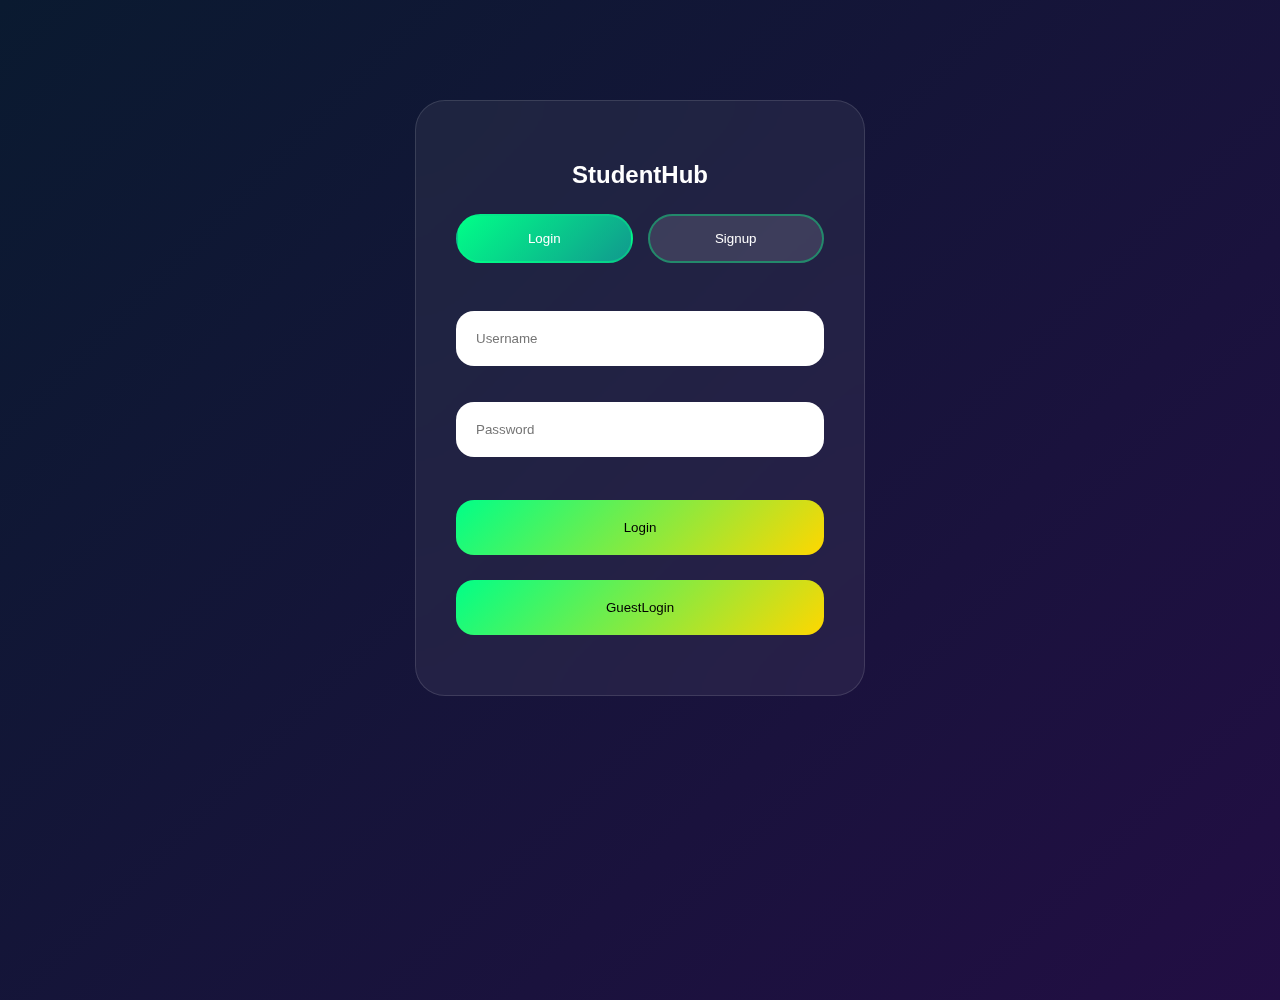
<file: frontend/index.html>
<!DOCTYPE html>
<html lang="en">
<head>
    <meta charset="UTF-8">
    <meta name="viewport" content="width=device-width, initial-scale=1.0">
    <title>FindPDF Portal - Emerald Luxe</title>
    <style>
        * {
            margin: 0;
            padding: 0;
            box-sizing: border-box;
            font-family: 'Arial', sans-serif;
        }
        body {
            min-height: 100vh;
            background: linear-gradient(-45deg, #0a0a15, #1a0a2e, #2a0a4a, #0a1a30);
            background-size: 400% 400%;
            animation: gradientShift 18s ease infinite;
            overflow: hidden;
            position: relative;
        }
        @keyframes gradientShift {
            0%, 100% { background-position: 0% 50%; }
            50% { background-position: 100% 50%; }
        }
        .login-form {
            position: relative;
            z-index: 10;
            width: 450px;
            padding: 60px 40px;
            margin: 100px auto;
            background: rgba(255,255,255,0.06);
            backdrop-filter: blur(30px);
            border-radius: 30px;
            border: 1px solid rgba(255,255,255,0.12);
            text-align: center;
        }
        .tabs {
            display: flex;
            gap: 15px;
            margin-bottom: 30px;
            justify-content: center;
        }
        .tab-btn {
            padding: 15px 30px;
            background: rgba(255,255,255,0.12);
            border: 2px solid rgba(0,255,136,0.4);
            border-radius: 50px;
            color: #fff;
            cursor: pointer;
        }
        .tab-btn.active {
            background: linear-gradient(135deg, #00ff88, #11998e);
        }
        .form-section { display: none; }
        .form-section.active { display: block; }
        .input-field {
            width: 100%;
            padding: 20px;
            margin: 18px 0;
            border-radius: 18px;
            border: none;
        }
        button {
            width: 100%;
            padding: 20px;
            margin-top: 25px;
            border-radius: 18px;
            border: none;
            cursor: pointer;
            background: linear-gradient(135deg, #00ff88, #ffd700);
        }
        .success { color: #00ff88; }
        .error { color: red; }
    </style>
</head>
<body>

<div class="login-form" id="loginFormCard">
    <h2 style="color:white">StudentHub</h2>
    
    <div class="tabs">
        <button class="tab-btn active" onclick="showLogin()">Login</button>
        <button class="tab-btn" onclick="showSignup()">Signup</button>
    </div>

    <div id="login-form" class="form-section active">
        <form id="loginForm">
            <input type="text" class="input-field" id="login-user" placeholder="Username" required>
            <input type="password" class="input-field" id="login-pass" placeholder="Password" required>
            <button type="submit">Login</button>
             <button onclick="Guest()" >GuestLogin</button>
        </form>
        <div id="login-msg"></div>
    </div>

    <div id="signup-form" class="form-section">
        <form id="signupForm">
            <input type="text" class="input-field" id="signup-user" placeholder="Username" required>
            <input type="password" class="input-field" id="signup-pass" placeholder="Password" required>
            <input type="email" class="input-field" id="signup-email" placeholder="Email" required>
            <button type="submit">Create Account</button>
        </form>
        <div id="signup-msg"></div>
    </div>
</div>

<script>
// const API = "http://127.0.0.1:8000/api/";
const API = "https://findpdf-6-07u2.onrender.com/api/";


// ---------------- REAL SIGNUP ----------------
document.getElementById('signupForm').onsubmit = async function(e) {
    e.preventDefault();
    let user = document.getElementById('signup-user').value;
    let pass = document.getElementById('signup-pass').value;
    let email = document.getElementById('signup-email').value;

    const res = await fetch(API + "signup/", {
        method: "POST",
        headers: {"Content-Type": "application/json"},
        body: JSON.stringify({
            username: user,
            password: pass,
            email: email
        })
    });

    const data = await res.json();

    if (res.ok) {
        document.getElementById('signup-msg').innerHTML =
            '<div class="success">Account created successfully! Now login.</div>';
        setTimeout(showLogin, 1500);
    } else {
        document.getElementById('signup-msg').innerHTML =
            `<div class="error">${data.error}</div>`;
    }
};

// ---------------- REAL LOGIN ----------------
document.getElementById('loginForm').onsubmit = async function(e) {
    e.preventDefault();

    let user = document.getElementById('login-user').value;
    let pass = document.getElementById('login-pass').value;

    const res = await fetch(API + "login/", {
        method: "POST",
        headers: { "Content-Type": "application/json" },
        body: JSON.stringify({
            username: user,
            password: pass
        })
    });

    const data = await res.json();

    if (!res.ok) {
        alert(data.error || "Login failed");
        return;
    }

    // Save JWT
    localStorage.setItem("access", data.access);
    localStorage.setItem("refresh", data.refresh);
    localStorage.setItem("username", data.username);

    // 🔑 ADMIN REDIRECT
    if (data.is_admin) {
        // Open Django admin (backend)
        window.location.href = "admin.html";
    } else {
        // Normal user
        window.location.href = "main.html";
    }
};


/* ========= THIS WAS THE MISSING PART ========= */
function showSignup() {
    document.getElementById("login-form").classList.remove("active");
    document.getElementById("signup-form").classList.add("active");

    document.querySelectorAll(".tab-btn")[0].classList.remove("active");
    document.querySelectorAll(".tab-btn")[1].classList.add("active");
}

function showLogin() {
    document.getElementById("signup-form").classList.remove("active");
    document.getElementById("login-form").classList.add("active");

    document.querySelectorAll(".tab-btn")[1].classList.remove("active");
    document.querySelectorAll(".tab-btn")[0].classList.add("active");
}
function Guest() {
 
    window.location.href = "main.html";
}
</script>

</body>
</html>
</file>
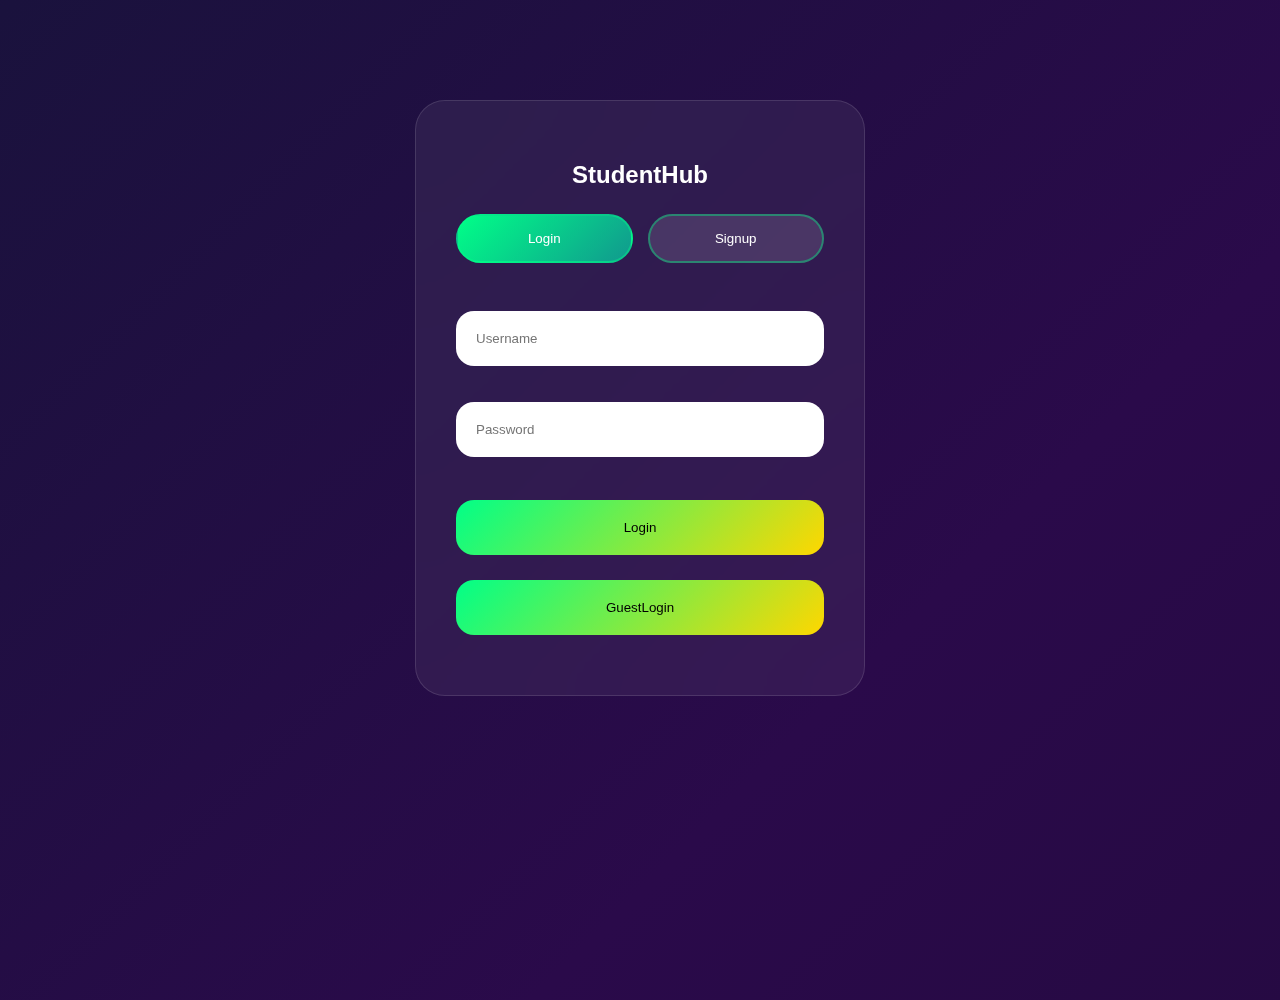
<file: frontend/admin.html>
<!DOCTYPE html>
<html>
<head>
  <meta name="viewport" content="width=device-width, initial-scale=1.0">

  <title>StudentHub Admin</title>
  <style>
    * { box-sizing: border-box }
    body {
      margin: 0;
      font-family: "Segoe UI", sans-serif;
      background: linear-gradient(135deg,#020617,#020617);
      color: white;
    }

    header {
      padding: 20px 40px;
      font-size: 28px;
      font-weight: bold;
      background: #020617;
      border-bottom: 1px solid #1e293b;
      color: #38bdf8;
    }

    .container {
      padding: 40px;
      display: grid;
      grid-template-columns: repeat(3, 1fr);
      gap: 25px;
    }

    .section {
      background: #0f172a;
      border-radius: 16px;
      padding: 20px;
      box-shadow: 0 0 30px rgba(0,0,0,0.5);
    }
    .section h2 {
      margin-top: 0;
      color: #22d3ee;
      margin-bottom: 15px;
    }

    .item {
      background: #020617;
      padding: 15px;
      border-radius: 10px;
      margin-bottom: 10px;
      display: flex;
      justify-content: space-between;
      align-items: center;
      transition: 0.3s;
    }

    .item:hover {
      transform: scale(1.02);
      background: #020617;
    }

    button {
      background: linear-gradient(135deg,#22c55e,#16a34a);
      border: none;
      padding: 6px 14px;
      border-radius: 6px;
      color: black;
      font-weight: bold;
      cursor: pointer;
    }

    button:hover {
      opacity: 0.8;
    }

    .empty {
      opacity: 0.5;
      font-size: 14px;
    }

  #logoutBtn {
  background: linear-gradient(135deg,#22c55e,#16a34a);
  color: #000;
  border: none;
  padding: 10px 26px;
  border-radius: 999px;
  font-weight: 600;
  cursor: pointer;
  box-shadow: 0 0 20px rgba(34,197,94,.6);
  transition: 0.3s;
}

#logoutBtn:hover {
  transform: translateY(-2px) scale(1.05);
  box-shadow: 0 0 40px rgba(34,197,94,.9);
}




    /* ================= ADMIN UPLOAD GLASS STYLE ================= */

#adminPdfForm,
#adminRoadmapForm,
#adminInterviewForm {
  max-width: 600px;
  margin: 28px auto;
  background: rgba(0,0,0,0.7);
  padding: 28px 32px 34px;
  border-radius: 22px;
  box-shadow:
      0 30px 60px rgba(0,0,0,0.95),
      inset 0 0 0 1px rgba(255,255,255,.05);
  animation: fadeUp 0.9s ease;
}

/* Section headings */
h4 {
  text-align: center;
  margin-top: 40px;
  font-size: 1.4rem;
  color: #22d3ee;
}

/* Inputs */
#adminPdfForm input,
#adminPdfForm textarea,
#adminRoadmapForm input,
#adminRoadmapForm textarea,
#adminInterviewForm input {
  width: 100%;
  padding: 14px 16px;
  margin: 14px 0;
  border-radius: 12px;
  border: none;
  background: #1b1b1b;
  color: #fff;
  font-size: 0.95rem;
  box-shadow: inset 0 0 0 1px rgba(255,255,255,.05);
}

/* File inputs */
#adminPdfForm input[type="file"],
#adminRoadmapForm input[type="file"],
#adminInterviewForm input[type="file"] {
  padding: 10px;
  background: #141414;
}

/* File button */
input[type="file"]::file-selector-button {
  background: linear-gradient(135deg, #f8fafc, #e5e7eb);
  color: #111827;
  border: none;
  padding: 8px 18px;
  border-radius: 10px;
  font-weight: 600;
  cursor: pointer;
  margin-right: 14px;
  box-shadow:
      inset 0 1px 0 rgba(255,255,255,0.4),
      0 4px 10px rgba(0,0,0,0.4);
  transition: 0.25s;
}

input[type="file"]::file-selector-button:hover {
  background: linear-gradient(135deg, #ffffff, #e5e7eb);
  transform: translateY(-1px);
}

/* Upload buttons */
#adminPdfForm button,
#adminRoadmapForm button,
#adminInterviewForm button {
  width: 100%;
  margin-top: 18px;
  padding: 14px;
  border-radius: 14px;
  border: none;
  font-size: 1rem;
  font-weight: 600;
  color: #000;
  background: linear-gradient(135deg,#22c55e,#16a34a);
  cursor: pointer;
  box-shadow: 0 0 25px rgba(34,197,94,.45);
  transition: 0.3s;
}

#adminPdfForm button:hover,
#adminRoadmapForm button:hover,
#adminInterviewForm button:hover {
  transform: translateY(-3px) scale(1.02);
  box-shadow: 
      0 0 40px rgba(34,197,94,.7),
      0 0 70px rgba(34,197,94,.4);
}

/* Animation (same as main) */
@keyframes fadeUp {
  from { opacity:0; transform:translateY(40px) }
  to   { opacity:1; transform:translateY(0) }
}
/* ================= RESPONSIVE FINAL ================= */

/* Tablet */
@media screen and (max-width: 1024px) {
  .container {
    grid-template-columns: repeat(2, 1fr);
  }

  /* Buttons in ONE LINE on tablet */
  .item {
    flex-direction: row;
    align-items: center;
  }

  .item div {
    display: flex;
    gap: 8px;
  }

  .item button {
    padding: 6px 14px;
    width: auto;
  }
}

/* Mobile */
@media screen and (max-width: 600px) {
  .container {
    grid-template-columns: 1fr !important;
  }

  header {
    flex-direction: column;
    gap: 12px;
  }

  /* Buttons STACKED on mobile */
  .item {
    flex-direction: column;
    align-items: stretch;
  }

  .item div {
    flex-direction: column;
    gap: 8px;
  }

  .item button {
    width: 100%;
  }

  #logoutBtn {
    width: auto;
    min-width: 160px;
    align-self: center;
  }
}


  </style>
</head>
<body>

<header style="display:flex;justify-content:space-between;align-items:center;">
  <span>Admin Dashboard</span>
  <button id="logoutBtn" onclick="logout()" >
    Logout
  </button>
</header>


<div class="container">
  <div class="section">
    <h2>📄 Pending PDFs</h2>
    <div id="pdfs"></div>
  </div>

  <div class="section">
    <h2>🗺️ Pending Roadmaps</h2>
    <div id="roadmaps"></div>
  </div>

  <div class="section">
    <h2>🎯 Pending Interviews</h2>
    <div id="interviews"></div>
  </div>
</div>
<div class="section">
  <h2>➕ Admin Upload</h2>

  <h4>Upload PDF</h4>
  <form id="adminPdfForm">
    <input type="text" name="title" placeholder="Title" required>
    <input type="file" name="file" accept="application/pdf">
    <input type="file" name="image" accept="image/*">
    <button type="submit">Upload PDF</button>
  </form>

  <h4>Upload Roadmap</h4>
  <form id="adminRoadmapForm">
    <input type="text" name="title" placeholder="Title" required>
    <textarea name="description" placeholder="Description"></textarea>
    <input type="file" name="image" accept="image/*">
    <button type="submit">Upload Roadmap</button>
  </form>

  <h4>Upload Interview</h4>
  <form id="adminInterviewForm">
    <input type="text" name="company" placeholder="Company" required>
    <input type="text" name="role" placeholder="Role" required>
    <input type="file" name="file" accept="application/pdf">
    <button type="submit">Upload Interview</button>
  </form>
</div>


<script>
// const API = "http://127.0.0.1:8000/api/";
const API = "https://findpdf-6-07u2.onrender.com/api/";



function logout() {
  localStorage.clear();   // remove JWT tokens
  window.location.href = "index.html";
}

// ================= AUTH CHECK =================
function checkAdminAuth() {
  const token = localStorage.getItem("access");
  if (!token) {
    alert("Please login as admin");
    window.location.href = "index.html";
  }
}

// ================= SECURE FETCH =================
async function secureFetch(url, options = {}) {
  const token = localStorage.getItem("access");

  if (!token) {
    window.location.href = "index.html";
    return;
  }

  const headers = {
    ...(options.headers || {}),
    "Authorization": "Bearer " + token
  };

  const res = await fetch(url, { ...options, headers });

  if (res.status === 401 || res.status === 403) {
    alert("Not authorized as admin");
    localStorage.clear();
    window.location.href = "login.html";
    return;
  }

  return res;
}

// ================= LOAD DATA =================
async function loadAdminData() {
  const pdfs = await secureFetch(API + "admin/pdfs/");
  const roadmaps = await secureFetch(API + "admin/roadmaps/");
  const interviews = await secureFetch(API + "admin/interviews/");

  if (!pdfs || !roadmaps || !interviews) return;

  render("pdfs", await pdfs.json(), "pdf");
  render("roadmaps", await roadmaps.json(), "roadmap");
  render("interviews", await interviews.json(), "interview");
}

// ================= RENDER =================
function render(div, list, type) {
  const el = document.getElementById(div);

  if (!list || list.length === 0) {
    el.innerHTML = `<div class="empty">No pending items</div>`;
    return;
  }

  el.innerHTML = list.map(i => `
    <div class="item">
      <span>${i.title || i.company}</span>
      <div>
        <button onclick="openItem('${type}', ${i.id})">Open</button>
        <button onclick="approve('${type}', ${i.id})">Approve</button>
        <button onclick="rejectItem('${type}', ${i.id})" style="background:red">Reject</button>
      </div>
    </div>
  `).join("");
}


// ================= APPROVE =================
async function approve(type, id) {
  const res = await secureFetch(API + `admin/${type}s/${id}/approve/`, {
    method: "POST"
  });

  if (res) {
    loadAdminData();
  }
}


function openItem(type, id) {
  let urlKey = type === "pdf" ? "file_url" :
               type === "roadmap" ? "image_url" :
               "pdf_url";

  secureFetch(API + `admin/${type}s/`)
    .then(res => res.json())
    .then(list => {
      const item = list.find(i => i.id === id);
      window.open(item[urlKey], "_blank");
    });
}

async function rejectItem(type, id) {
  if (!confirm("Reject this item?")) return;

  await secureFetch(API + `admin/${type}s/${id}/reject/`, {
    method: "POST"
  });

  loadAdminData();
}



// ================= INIT =================
window.addEventListener("load", () => {
  checkAdminAuth();
  loadAdminData();
});


// ---------- ADMIN UPLOADS ----------

document.getElementById("adminPdfForm").onsubmit = async e => {
  e.preventDefault();
  const formData = new FormData(e.target);

  await secureFetch(API + "pdfs/", {
    method: "POST",
    body: formData
  });

  alert("PDF uploaded & published");
  e.target.reset();
};

document.getElementById("adminRoadmapForm").onsubmit = async e => {
  e.preventDefault();
  const formData = new FormData(e.target);

  await secureFetch(API + "roadmaps/", {
    method: "POST",
    body: formData
  });

  alert("Roadmap uploaded & published");
  e.target.reset();
};

document.getElementById("adminInterviewForm").onsubmit = async e => {
  e.preventDefault();
  const formData = new FormData(e.target);

  await secureFetch(API + "interviews/", {
    method: "POST",
    body: formData
  });

  alert("Interview uploaded & published");
  e.target.reset();
};

</script>

</body>
</html>
</file>
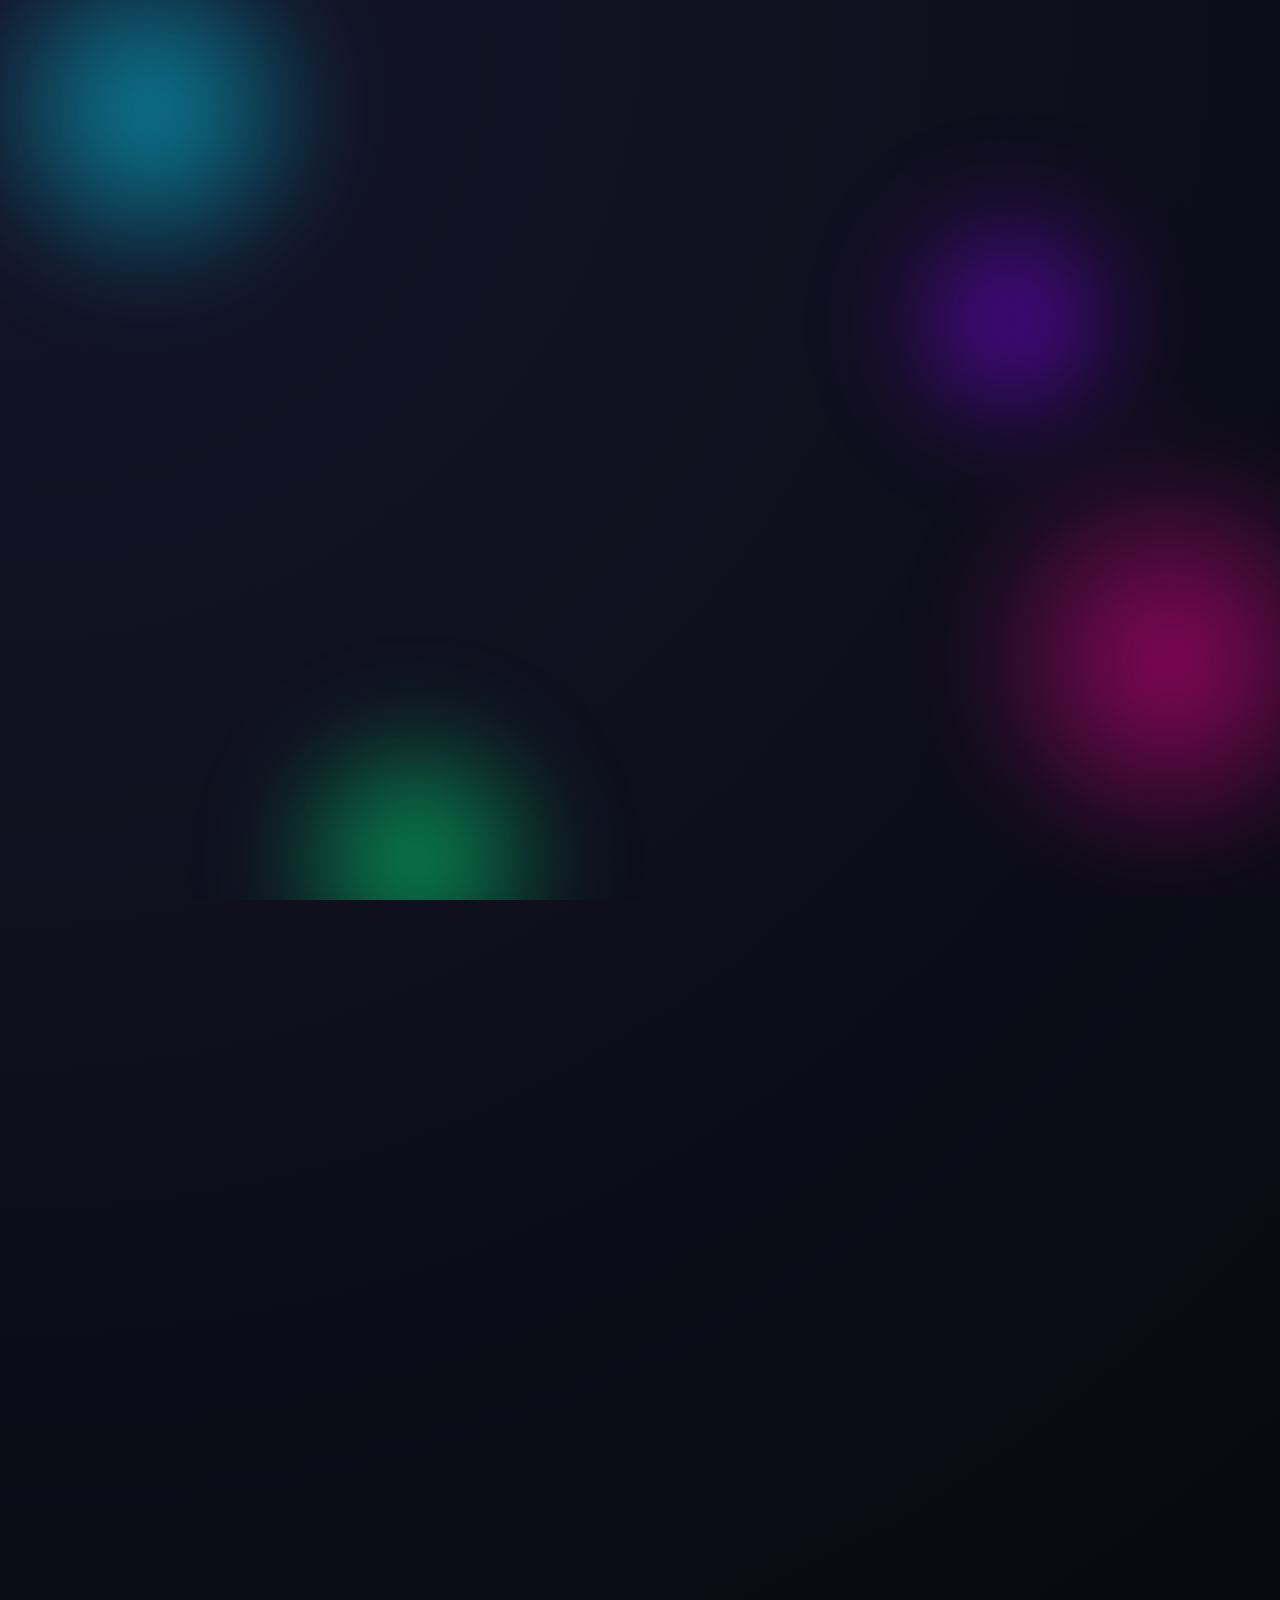
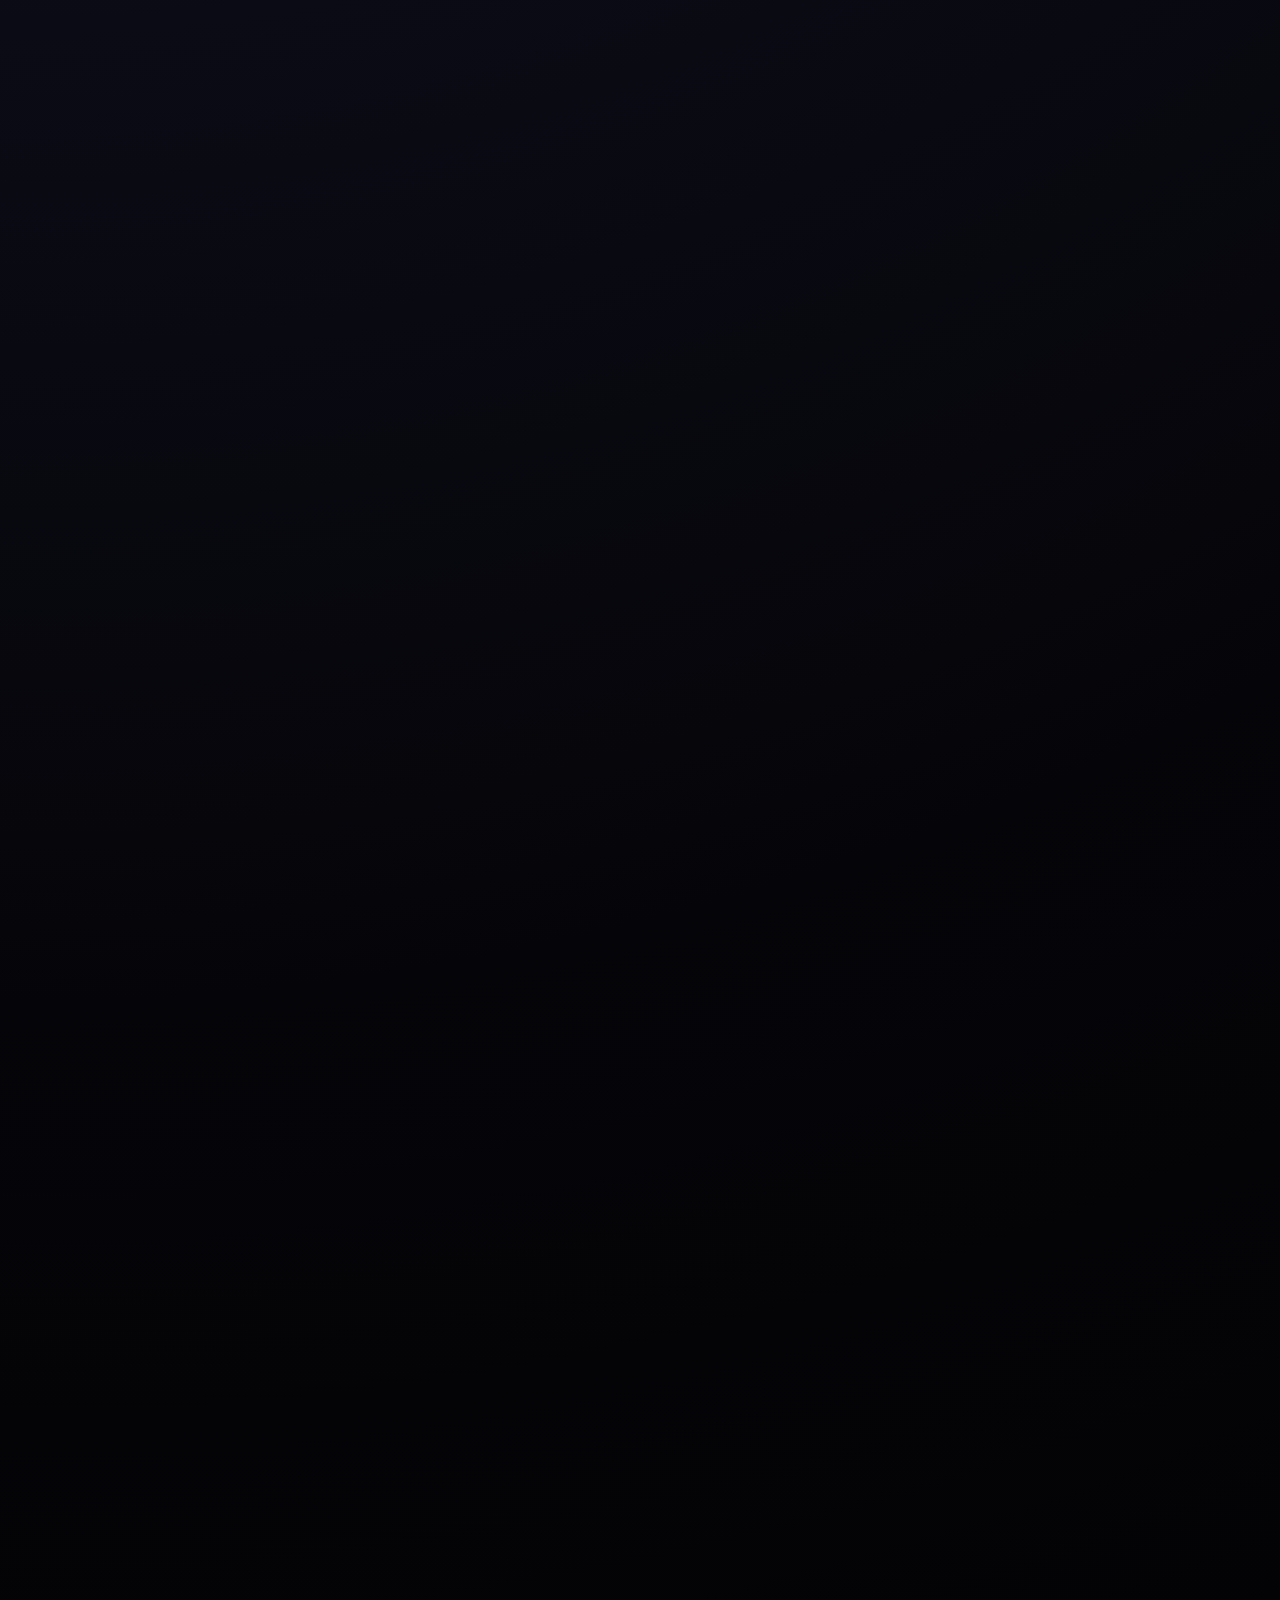
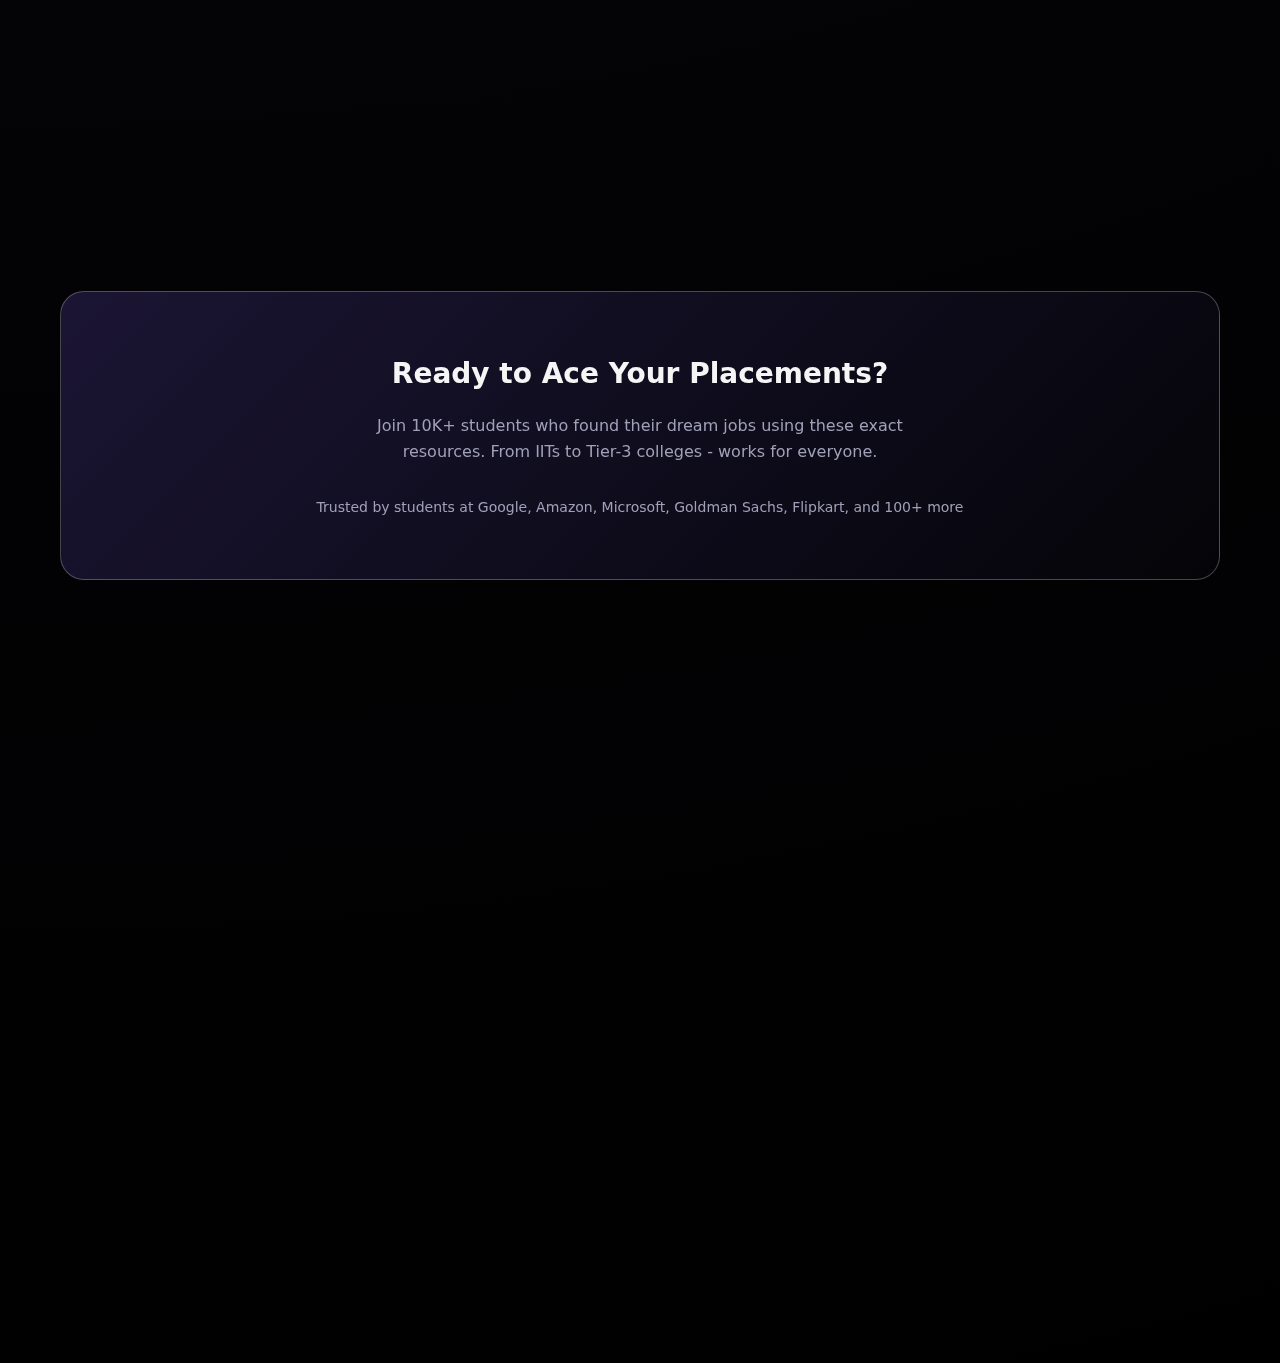
<file: frontend/explore.html>
<!DOCTYPE html>
<html lang="en">
<head>
  <meta charset="UTF-8" />
  <title>StudentHub - Ultimate Student Resource Platform</title>
  <meta name="viewport" content="width=device-width, initial-scale=1.0" />
  <style>
    /* ---------- BASE THEME ---------- */
    :root {
      --bg: #050509;
      --bg-alt: #0d0d16;
      --card: rgba(255, 255, 255, 0.06);
      --card-border: rgba(255, 255, 255, 0.18);
      --text-main: #f5f5f5;
      --text-muted: #a0a0b8;
      --neon-pink: #ff0099;
      --neon-blue: #00e0ff;
      --neon-green: #00ff85;
      --neon-purple: #8900ff;
      --neon-orange: #ff6b00;
      --radius-xl: 24px;
      --shadow-soft: 0 0 40px rgba(0, 0, 0, 0.7);
      --shadow-neon: 0 0 60px rgba(0, 224, 255, 0.6);
    }

    * {
      margin: 0;
      padding: 0;
      box-sizing: border-box;
      scroll-behavior: smooth;
    }

    body {
      font-family: system-ui, -apple-system, BlinkMacSystemFont, "Segoe UI",
        sans-serif;
      background: radial-gradient(circle at top left, #15152a 0%, #050509 55%, #000 100%);
      color: var(--text-main);
      min-height: 100vh;
      overflow-x: hidden;
      line-height: 1.6;
    }

    /* ---------- ANIMATED BACKGROUND ---------- */
    .bg-orbit {
      position: fixed;
      inset: 0;
      overflow: hidden;
      z-index: -2;
      pointer-events: none;
    }

    .bg-orbit span {
      position: absolute;
      border-radius: 999px;
      filter: blur(40px);
      opacity: 0.55;
      mix-blend-mode: screen;
      animation: float 20s ease-in-out infinite;
    }

    .bg-orbit span:nth-child(1) {
      width: 380px;
      height: 380px;
      background: radial-gradient(circle, var(--neon-blue), transparent 70%);
      top: -80px;
      left: -40px;
    }

    .bg-orbit span:nth-child(2) {
      width: 420px;
      height: 420px;
      background: radial-gradient(circle, var(--neon-pink), transparent 70%);
      top: 50%;
      right: -100px;
      animation-delay: -5s;
    }

    .bg-orbit span:nth-child(3) {
      width: 320px;
      height: 320px;
      background: radial-gradient(circle, var(--neon-green), transparent 70%);
      bottom: -120px;
      left: 20%;
      animation-delay: -10s;
    }

    .bg-orbit span:nth-child(4) {
      width: 280px;
      height: 280px;
      background: radial-gradient(circle, var(--neon-purple), transparent 70%);
      top: 20%;
      right: 10%;
      animation-delay: -2s;
    }

    @keyframes float {
      0%, 100% { transform: translate3d(0, 0, 0) scale(1) rotate(0deg); }
      33% { transform: translate3d(20px, -30px, 0) scale(1.05) rotate(120deg); }
      66% { transform: translate3d(-15px, 20px, 0) scale(0.98) rotate(240deg); }
    }

    /* ---------- MAIN CONTAINER ---------- */
    .container {
      max-width: 1200px;
      margin: 0 auto;
      padding: 50px 20px 100px;
    }

    /* ---------- HERO SECTION ---------- */
    .hero {
      text-align: center;
      margin-bottom: 80px;
    }

    .badge {
      display: inline-flex;
      align-items: center;
      gap: 10px;
      padding: 8px 16px;
      border-radius: 999px;
      border: 1px solid rgba(255, 255, 255, 0.2);
      background: radial-gradient(circle at 0 0, rgba(28, 22, 54, 0.9), transparent);
      margin-bottom: 24px;
      box-shadow: 0 0 20px rgba(0, 0, 0, 0.6);
    }

    .badge-dot {
      width: 12px;
      height: 12px;
      border-radius: 50%;
      background: conic-gradient(var(--neon-blue), var(--neon-pink), var(--neon-green));
      padding: 2px;
    }

    .badge-dot-inner {
      width: 100%;
      height: 100%;
      border-radius: 50%;
      background: #050509;
    }

    .hero-title {
      font-size: clamp(40px, 7vw, 60px);
      line-height: 1.1;
      margin-bottom: 20px;
      text-shadow: 0 0 30px rgba(0, 0, 0, 0.8);
    }

    .hero-title span.highlight {
      background: linear-gradient(135deg, var(--neon-blue), var(--neon-pink), var(--neon-green), var(--neon-purple));
      -webkit-background-clip: text;
      background-clip: text;
      color: transparent;
      background-size: 200% 200%;
      animation: gradientShift 4s ease infinite;
    }

    @keyframes gradientShift {
      0%, 100% { background-position: 0% 50%; }
      50% { background-position: 100% 50%; }
    }

    .hero-subtitle {
      font-size: 18px;
      max-width: 700px;
      margin: 0 auto 40px;
      color: var(--text-muted);
      line-height: 1.7;
    }

    .hero-stats {
      display: grid;
      grid-template-columns: repeat(auto-fit, minmax(160px, 1fr));
      gap: 24px;
      margin-bottom: 20px;
      font-size: 14px;
    }

    .stat-item strong {
      display: block;
      font-size: 32px;
      color: var(--neon-green);
      font-weight: 700;
    }

    /* ---------- BUTTONS GRID ---------- */
    .buttons-grid {
      display: grid;
      grid-template-columns: repeat(auto-fit, minmax(320px, 1fr));
      gap: 28px;
      margin: 60px 0 80px;
    }

    .btn-card {
      position: relative;
      border-radius: var(--radius-xl);
      padding: 32px 24px;
      background: linear-gradient(145deg, rgba(255, 255, 255, 0.1), rgba(255, 255, 255, 0.02));
      border: 1px solid rgba(255, 255, 255, 0.2);
      backdrop-filter: blur(25px);
      box-shadow: var(--shadow-soft);
      overflow: hidden;
      cursor: pointer;
      transition: all 0.4s cubic-bezier(0.23, 1, 0.32, 1);
      text-decoration: none;
      color: inherit;
    }

    .btn-card::before {
      content: "";
      position: absolute;
      inset: 0;
      background: conic-gradient(from 0deg, var(--neon-blue), var(--neon-pink), var(--neon-green), var(--neon-purple));
      opacity: 0;
      transition: opacity 0.4s ease;
      padding: 2px;
      border-radius: inherit;
    }

    .btn-card:hover::before {
      opacity: 1;
    }

    .btn-card:hover {
      transform: translateY(-12px) scale(1.03);
      box-shadow: 0 30px 60px rgba(0, 224, 255, 0.4), 0 0 80px rgba(255, 0, 153, 0.5);
      border-color: rgba(255, 0, 153, 0.8);
    }

    .btn-icon {
      width: 64px;
      height: 64px;
      border-radius: 999px;
      background: conic-gradient(from 0deg, var(--neon-blue), var(--neon-pink), var(--neon-green));
      margin: 0 auto 20px;
      display: flex;
      align-items: center;
      justify-content: center;
      color: #050509;
      font-size: 24px;
      font-weight: 700;
      box-shadow: var(--shadow-neon);
    }

    .btn-card h3 {
      font-size: 20px;
      margin-bottom: 12px;
      letter-spacing: -0.02em;
    }

    .btn-card p {
      font-size: 14px;
      color: var(--text-muted);
      margin-bottom: 20px;
      line-height: 1.6;
    }

    .btn-arrow {
      position: absolute;
      bottom: 24px;
      right: 24px;
      width: 40px;
      height: 40px;
      border-radius: 50%;
      background: radial-gradient(circle at 20% 20%, var(--neon-blue), var(--neon-pink));
      display: flex;
      align-items: center;
      justify-content: center;
      font-size: 16px;
      color: #050509;
      box-shadow: 0 0 25px rgba(255, 0, 153, 0.8);
      transition: all 0.3s ease;
    }

    .btn-card:hover .btn-arrow {
      transform: scale(1.15) rotate(360deg);
    }

    /* ---------- INFO SECTIONS ---------- */
    .info-section {
      margin-bottom: 80px;
      padding: 40px;
      border-radius: var(--radius-xl);
      background: linear-gradient(145deg, rgba(11, 11, 24, 0.95), rgba(5, 5, 9, 0.9));
      border: 1px solid rgba(255, 255, 255, 0.18);
      box-shadow: var(--shadow-soft);
      backdrop-filter: blur(20px);
    }

    .info-title {
      font-size: 28px;
      margin-bottom: 24px;
      text-align: center;
      letter-spacing: -0.03em;
    }

    .info-title span {
      background: linear-gradient(135deg, var(--neon-green), var(--neon-orange));
      -webkit-background-clip: text;
      background-clip: text;
      color: transparent;
    }

    .info-grid {
      display: grid;
      grid-template-columns: repeat(auto-fit, minmax(260px, 1fr));
      gap: 28px;
      margin-top: 32px;
    }

    .info-item {
      text-align: center;
      padding: 24px 20px;
      border-radius: 20px;
      background: rgba(255, 255, 255, 0.05);
      border: 1px solid rgba(255, 255, 255, 0.1);
      transition: all 0.3s ease;
    }

    .info-item:hover {
      transform: translateY(-4px);
      box-shadow: 0 20px 40px rgba(0, 224, 255, 0.2);
    }

    .info-number {
      font-size: 44px;
      font-weight: 800;
      background: linear-gradient(135deg, var(--neon-blue), var(--neon-pink));
      -webkit-background-clip: text;
      background-clip: text;
      color: transparent;
      display: block;
      margin-bottom: 12px;
    }

    .info-label {
      font-size: 15px;
      color: var(--text-muted);
      letter-spacing: 0.05em;
      font-weight: 500;
    }

    /* ---------- FEATURES GRID ---------- */
    .features-grid {
      display: grid;
      grid-template-columns: repeat(auto-fit, minmax(300px, 1fr));
      gap: 28px;
      margin-top: 40px;
    }

    .feature-item {
      padding: 28px 24px;
      border-radius: 20px;
      background: rgba(255, 255, 255, 0.08);
      border: 1px solid rgba(255, 255, 255, 0.15);
      text-align: center;
      position: relative;
      overflow: hidden;
      transition: all 0.4s ease;
    }

    .feature-item::before {
      content: "";
      position: absolute;
      top: 0;
      left: -100%;
      width: 100%;
      height: 100%;
      background: linear-gradient(90deg, transparent, rgba(255, 255, 255, 0.1), transparent);
      transition: left 0.6s ease;
    }

    .feature-item:hover::before {
      left: 100%;
    }

    .feature-item:hover {
      transform: translateY(-8px) scale(1.02);
      box-shadow: 0 25px 50px rgba(0, 224, 255, 0.3);
      border-color: rgba(0, 224, 255, 0.5);
    }

    .feature-icon {
      width: 56px;
      height: 56px;
      border-radius: 50%;
      margin: 0 auto 20px;
      display: flex;
      align-items: center;
      justify-content: center;
      font-size: 22px;
      box-shadow: 0 0 25px rgba(0, 224, 255, 0.7);
      transition: all 0.3s ease;
    }

    .feature-item:hover .feature-icon {
      transform: scale(1.1) rotate(360deg);
      box-shadow: 0 0 35px rgba(0, 224, 255, 1);
    }

    .feature-title {
      font-size: 18px;
      margin-bottom: 12px;
      font-weight: 600;
    }

    .feature-desc {
      font-size: 14px;
      color: var(--text-muted);
      line-height: 1.6;
    }

    /* ---------- TIMELINE SECTION ---------- */
    .timeline-section {
      margin: 80px 0;
    }

    .timeline {
      position: relative;
      max-width: 800px;
      margin: 0 auto;
      padding: 40px 0;
    }

    .timeline::before {
      content: "";
      position: absolute;
      left: 50%;
      top: 0;
      bottom: 0;
      width: 3px;
      background: linear-gradient(180deg, var(--neon-blue), var(--neon-pink), var(--neon-green));
      transform: translateX(-50%);
      box-shadow: 0 0 20px rgba(0, 224, 255, 0.5);
    }

    .timeline-item {
      position: relative;
      width: 48%;
      margin-bottom: 40px;
      padding: 24px;
      border-radius: 20px;
      background: rgba(255, 255, 255, 0.1);
      border: 1px solid rgba(255, 255, 255, 0.2);
      backdrop-filter: blur(20px);
    }

    .timeline-item:nth-child(odd) {
      margin-left: 52%;
    }

    .timeline-item:nth-child(even) {
      margin-left: 0;
      margin-right: 52%;
    }

    .timeline-dot {
      position: absolute;
      left: 50%;
      top: 24px;
      transform: translateX(-50%);
      width: 20px;
      height: 20px;
      border-radius: 50%;
      background: var(--neon-blue);
      border: 3px solid #050509;
      box-shadow: 0 0 25px rgba(0, 224, 255, 0.9);
      z-index: 2;
    }

    .timeline-number {
      position: absolute;
      left: 50%;
      top: 8px;
      transform: translateX(-50%);
      font-size: 14px;
      font-weight: 700;
      color: var(--neon-green);
    }

    .timeline-title {
      font-size: 18px;
      margin-bottom: 8px;
      font-weight: 600;
    }

    /* ---------- CTA SECTION ---------- */
    .cta-section {
      text-align: center;
      padding: 60px 40px;
      background: linear-gradient(135deg, rgba(28, 22, 54, 0.95), rgba(5, 5, 9, 0.9));
      border-radius: var(--radius-xl);
      border: 1px solid rgba(255, 255, 255, 0.25);
      margin: 60px 0;
    }

    .cta-title {
      font-size: 28px;
      margin-bottom: 16px;
    }

    .cta-subtitle {
      font-size: 16px;
      color: var(--text-muted);
      max-width: 600px;
      margin: 0 auto 32px;
    }

    /* ---------- DEVELOPERS SECTION ---------- */
    .developers-section {
      text-align: center;
      padding: 60px 40px;
      background: radial-gradient(ellipse at top, #1c1636 0%, #050509 70%);
      border-top: 2px solid rgba(255, 255, 255, 0.3);
      margin-top: 80px;
    }

    .devs-title {
      font-size: 24px;
      margin-bottom: 40px;
      color: var(--text-muted);
      letter-spacing: 0.1em;
    }

    .devs-grid {
      display: flex;
      justify-content: center;
      align-items: center;
      gap: 60px;
      flex-wrap: wrap;
      margin-bottom: 20px;
    }

    .dev-card {
      text-align: center;
      padding: 32px 24px;
      border-radius: 28px;
      background: rgba(255, 255, 255, 0.08);
      border: 1px solid rgba(255, 255, 255, 0.2);
      backdrop-filter: blur(20px);
      transition: all 0.4s ease;
      position: relative;
      overflow: hidden;
    }

    .dev-card::before {
      content: "";
      position: absolute;
      inset: 0;
      background: conic-gradient(var(--neon-blue), var(--neon-pink));
      opacity: 0;
      transition: opacity 0.4s ease;
    }

    .dev-card:hover::before {
      opacity: 0.1;
    }

    .dev-card:hover {
      transform: translateY(-12px);
      box-shadow: 0 30px 60px rgba(0, 224, 255, 0.4);
    }

    .dev-avatar {
      width: 100px;
      height: 100px;
      border-radius: 50%;
      margin: 0 auto 24px;
      position: relative;
      box-shadow: 0 0 40px rgba(0, 224, 255, 0.8);
    }

    .dev-avatar-inner {
      width: 100%;
      height: 100%;
      border-radius: 50%;
      background: linear-gradient(135deg, #050509, #15152a);
      display: flex;
      flex-direction: column;
      align-items: center;
      justify-content: center;
      font-size: 32px;
      font-weight: 800;
      color: var(--neon-blue);
      line-height: 1;
      text-shadow: 0 0 10px rgba(0, 224, 255, 0.8);
      border: 3px solid rgba(255, 255, 255, 0.3);
    }

    .dev-name {
      font-size: 22px;
      font-weight: 700;
      margin-bottom: 8px;
      background: linear-gradient(135deg, var(--neon-blue), var(--neon-pink));
      -webkit-background-clip: text;
      background-clip: text;
      color: transparent;
    }

    .dev-role {
      font-size: 15px;
      color: var(--neon-green);
      font-weight: 600;
      letter-spacing: 0.1em;
      text-transform: uppercase;
    }

    .dev-tech {
      font-size: 12px;
      color: var(--text-muted);
      margin-top: 12px;
      font-weight: 500;
    }

    /* ---------- SCROLL ANIMATIONS ---------- */
    @keyframes fadeUp {
      from { opacity: 0; transform: translateY(50px); }
      to { opacity: 1; transform: translateY(0); }
    }

    @keyframes fadeInScale {
      from { opacity: 0; transform: scale(0.9); }
      to { opacity: 1; transform: scale(1); }
    }

    .reveal {
      opacity: 0;
      animation: fadeUp 1s ease-out both;
      animation-timeline: view();
      animation-range: entry 15% cover 50%;
    }

    .reveal-scale {
      opacity: 0;
      animation: fadeInScale 1.1s ease-out both;
      animation-timeline: view();
      animation-range: entry 20% cover 40%;
    }

    .reveal-delay-1 { animation-delay: 0.15s; }
    .reveal-delay-2 { animation-delay: 0.3s; }
    .reveal-delay-3 { animation-delay: 0.45s; }
    .reveal-delay-4 { animation-delay: 0.6s; }

    /* ---------- RESPONSIVE ---------- */
    @media (max-width: 1024px) {
      .timeline::before { left: 30px; }
      .timeline-item { width: 100%; margin-left: 70px !important; margin-right: 0 !important; }
      .timeline-item:nth-child(odd) { margin-left: 70px !important; }
    }

    @media (max-width: 768px) {
      .buttons-grid { grid-template-columns: 1fr; }
      .devs-grid { flex-direction: column; gap: 40px; }
      .info-grid { grid-template-columns: repeat(2, 1fr); }
      .features-grid { grid-template-columns: 1fr; }
      .hero-stats { grid-template-columns: repeat(2, 1fr); }
    }

    @media (max-width: 480px) {
      .container { padding: 30px 16px 80px; }
      .info-section { padding: 24px 20px; }
      .info-grid { grid-template-columns: 1fr; }
    }
  </style>
</head>
<body>
  <!-- Enhanced Animated Background -->
  <div class="bg-orbit">
    <span></span>
    <span></span>
    <span></span>
    <span></span>
  </div>

  <div class="container">
    <!-- HERO SECTION -->
    <section class="hero reveal-scale">
      <div class="badge">
        <div class="badge-dot">
          <div class="badge-dot-inner"></div>
        </div>
        <span>🚀 Built for Placements 2026 | 10K+ Students</span>
      </div>
      
      <h1 class="hero-title">
        Welcome to <span class="highlight">StudentHub</span>
      </h1>
      
      <p class="hero-subtitle">
        The ultimate platform for college students & freshers. Find 2000+ curated PDFs, 100+ complete roadmaps, company-specific interview questions, 
        college notes, and placement preparation materials. From DSA to HR rounds - everything you need in one place.
      </p>

      <div class="hero-stats">
        <div class="stat-item">
          <strong>2000+</strong>
          Interview Questions
        </div>
        <div class="stat-item">
          <strong>120+</strong>
          Roadmaps & Guides
        </div>
        <div class="stat-item">
          <strong>75+</strong>
          College Subjects
        </div>
        <div class="stat-item">
          <strong>50K+</strong>
          Downloads
        </div>
      </div>
    </section>

    <!-- MAIN ACTION BUTTONS -->
    <div class="buttons-grid">
      <a href="index.html" class="btn-card reveal">
        <div class="btn-icon">🗺️</div>
        <h3>Complete Roadmaps</h3>
        <p>Full-Stack • Backend • Frontend • DSA • ML • Android • iOS • DevOps • Data Science • 25+ roles with timelines, projects & resources</p>
        <div class="btn-arrow">→</div>
      </a>

      <a href="index.html" class="btn-card reveal reveal-delay-1">
        <div class="btn-icon">💻</div>
        <h3>Technical Interviews</h3>
        <p>1500+ questions across DSA, System Design, OOPs, DBMS, OS, CN. Company-tagged (Google, Amazon, Microsoft) with difficulty levels</p>
        <div class="btn-arrow">→</div>
      </a>

      <a href="index.html" class="btn-card reveal reveal-delay-2">
        <div class="btn-icon">📚</div>
        <h3>College Notes</h3>
        <p>DBMS • OS • CN • OOPs • TOC • Algorithms • Discrete Math • Compiler Design • 50+ semester subjects with diagrams & examples</p>
        <div class="btn-arrow">→</div>
      </a>

      <a href="index.html" class="btn-card reveal reveal-delay-3">
        <div class="btn-icon">⚡</div>
        <h3>DSA Practice Sheets</h3>
        <p>450+ pattern-based questions • Arrays • Strings • Trees • Graphs • DP • Greedy • Sliding Window with solutions & complexities</p>
        <div class="btn-arrow">→</div>
      </a>

      <a href="index.html" class="btn-card reveal">
        <div class="btn-icon">🎤</div>
        <h3>HR & Behavioral</h3>
        <p>200+ HR questions • Behavioral scenarios • Project explanation templates • Salary negotiation • Company-specific answers</p>
        <div class="btn-arrow">→</div>
      </a>

      <a href="index.html" class="btn-card reveal reveal-delay-1">
        <div class="btn-icon">🔧</div>
        <h3>Tech Stack Guides</h3>
        <p>Java • Python • React • Node.js • Spring Boot • MongoDB • Docker • Kubernetes • Cloud setup guides & cheat sheets</p>
        <div class="btn-arrow">→</div>
      </a>
    </div>

    <!-- ADVANTAGES SECTION -->
    <section class="info-section reveal-scale">
      <h2 class="info-title">Why <span>10K+ Students</span> Trust StudentHub</h2>
      <div class="info-grid">
        <div class="info-item">
          <span class="info-number">✅</span>
          <span class="info-label">Clean PDFs</span>
        </div>
        <div class="info-item">
          <span class="info-number">⚡</span>
          <span class="info-label">Instant Access</span>
        </div>
        <div class="info-item">
          <span class="info-number">🏷️</span>
          <span class="info-label">Company Tagged</span>
        </div>
        <div class="info-item">
          <span class="info-number">📱</span>
          <span class="info-label">Mobile Perfect</span>
        </div>
        <div class="info-item">
          <span class="info-number">🔄</span>
          <span class="info-label">Daily Updates</span>
        </div>
        <div class="info-item">
          <span class="info-number">⭐</span>
          <span class="info-label">Student Curated</span>
        </div>
      </div>
    </section>

    <!-- FEATURES SECTION -->
    <section class="info-section reveal">
      <h2 class="info-title">Powerful Features for Serious Prep</h2>
      <div class="features-grid">
        <div class="feature-item">
          <div class="feature-icon">🎯</div>
          <h3 class="feature-title">Smart Filtering</h3>
          <p class="feature-desc">Filter by difficulty, company, topic, role. Find exactly what you need in 3 seconds</p>
        </div>
        <div class="feature-item">
          <div class="feature-icon">📊</div>
          <h3 class="feature-title">Progress Tracking</h3>
          <p class="feature-desc">Mark completed PDFs & roadmaps. See your placement readiness score in real-time</p>
        </div>
        <div class="feature-item">
          <div class="feature-icon">🔗</div>
          <h3 class="feature-title">Interlinked Content</h3>
          <p class="feature-desc">Roadmap → Topic PDFs → Practice questions → Interview sets. Complete flow in one place</p>
        </div>
        <div class="feature-item">
          <div class="feature-icon">⏱️</div>
          <h3 class="feature-title">Timed Revision</h3>
          <p class="feature-desc">One-page cheat sheets for last-minute revision. Perfect for night-before reading</p>
        </div>
        <div class="feature-item">
          <div class="feature-icon">💾</div>
          <h3 class="feature-title">Offline Ready</h3>
          <p class="feature-desc">Download PDFs for offline study. Perfect for travel, hostel powercuts, or metro commutes</p>
        </div>
        <div class="feature-item">
          <div class="feature-icon">👥</div>
          <h3 class="feature-title">Community Voted</h3>
          <p class="feature-desc">Top resources voted by students who cleared Amazon, Google, Microsoft interviews</p>
        </div>
      </div>
    </section>

    <!-- STUDY TIMELINE -->
    <section class="timeline-section reveal-scale">
      <div class="info-section">
        <h2 class="info-title" style="text-align: center; margin-bottom: 40px;">Your 30-Day Placement Journey</h2>
        <div class="timeline">
          <div class="timeline-item">
            <span class="timeline-number">01</span>
            <div class="timeline-dot"></div>
            <div class="timeline-title">Week 1: Foundation</div>
            <p>Pick roadmap → Study core concepts → Build 1-2 small projects → Understand company requirements</p>
          </div>
          
          <div class="timeline-item">
            <span class="timeline-number">02</span>
            <div class="timeline-dot"></div>
            <div class="timeline-title">Week 2-3: Practice</div>
            <p>Solve 200+ DSA questions → Topic-wise interview sets → Mock technical interviews → Resume projects</p>
          </div>
          
          <div class="timeline-item">
            <span class="timeline-number">03</span>
            <div class="timeline-dot"></div>
            <div class="timeline-title">Week 4: Polish</div>
            <p>HR preparation → Behavioral practice → Company-specific questions → Final mock rounds → Confidence boost</p>
          </div>
        </div>
      </div>
    </section>

    <!-- FINAL CTA -->
    <section class="cta-section reveal-delay-4">
      <h2 class="cta-title">Ready to Ace Your Placements?</h2>
      <p class="cta-subtitle">
        Join 10K+ students who found their dream jobs using these exact resources. 
        From IITs to Tier-3 colleges - works for everyone.
      </p>
      <div style="font-size: 14px; color: var(--text-muted); margin-top: 20px;">
        Trusted by students at Google, Amazon, Microsoft, Goldman Sachs, Flipkart, and 100+ more
      </div>
    </section>
  </div>

  <!-- DEVELOPERS SECTION -->
  <section class="developers-section reveal-scale">
    <h2 class="devs-title">Crafted with Passion for Student Success</h2>
    
    <div class="devs-grid">
      <div class="dev-card">
        <div class="dev-avatar">
          <div class="dev-avatar-inner">
            N<br>
            <span style="font-size: 14px; font-weight: 600;">ANI</span>
          </div>
        </div>
        <div class="dev-name">Nani</div>
        <div class="dev-role">Full-Stack Developer & UI/UX</div>
        <div class="dev-tech">React • Django • Node • MySQL • Docker</div>
      </div>
      
      <div class="dev-card">
        <div class="dev-avatar">
          <div class="dev-avatar-inner">
            D<br>
            <span style="font-size: 14px; font-weight: 600;">EV</span>
          </div>
        </div>
        <div class="dev-name">Sharu</div>
        <div class="dev-role"> Backend developer</div>
        <div class="dev-tech">Tailwind • Framer Motion • Figma • GSAP</div>
      </div>
    </div>
    
    <p style="margin-top: 32px; color: var(--text-muted); font-size: 14px;">
      Made with ❤️ in India for students everywhere | Updated January 2026
    </p>
  </section>

  <script>
    // Smooth navigation to index.html (already handled by href)
    document.querySelectorAll('.btn-card').forEach((card, index) => {
      card.style.animationDelay = `${index * 0.1}s`;
      
      card.addEventListener('mouseenter', () => {
        card.style.transform = 'translateY(-12px) scale(1.03)';
      });
      
      card.addEventListener('mouseleave', () => {
        card.style.transform = 'translateY(0) scale(1)';
      });
    });

    // Parallax effect for background
    window.addEventListener('scroll', () => {
      const scrolled = window.pageYOffset;
      const parallax = document.querySelector('.bg-orbit');
      parallax.style.transform = `translateY(${scrolled * 0.3}px)`;
    });
  </script>
</body>
</html>
</file>
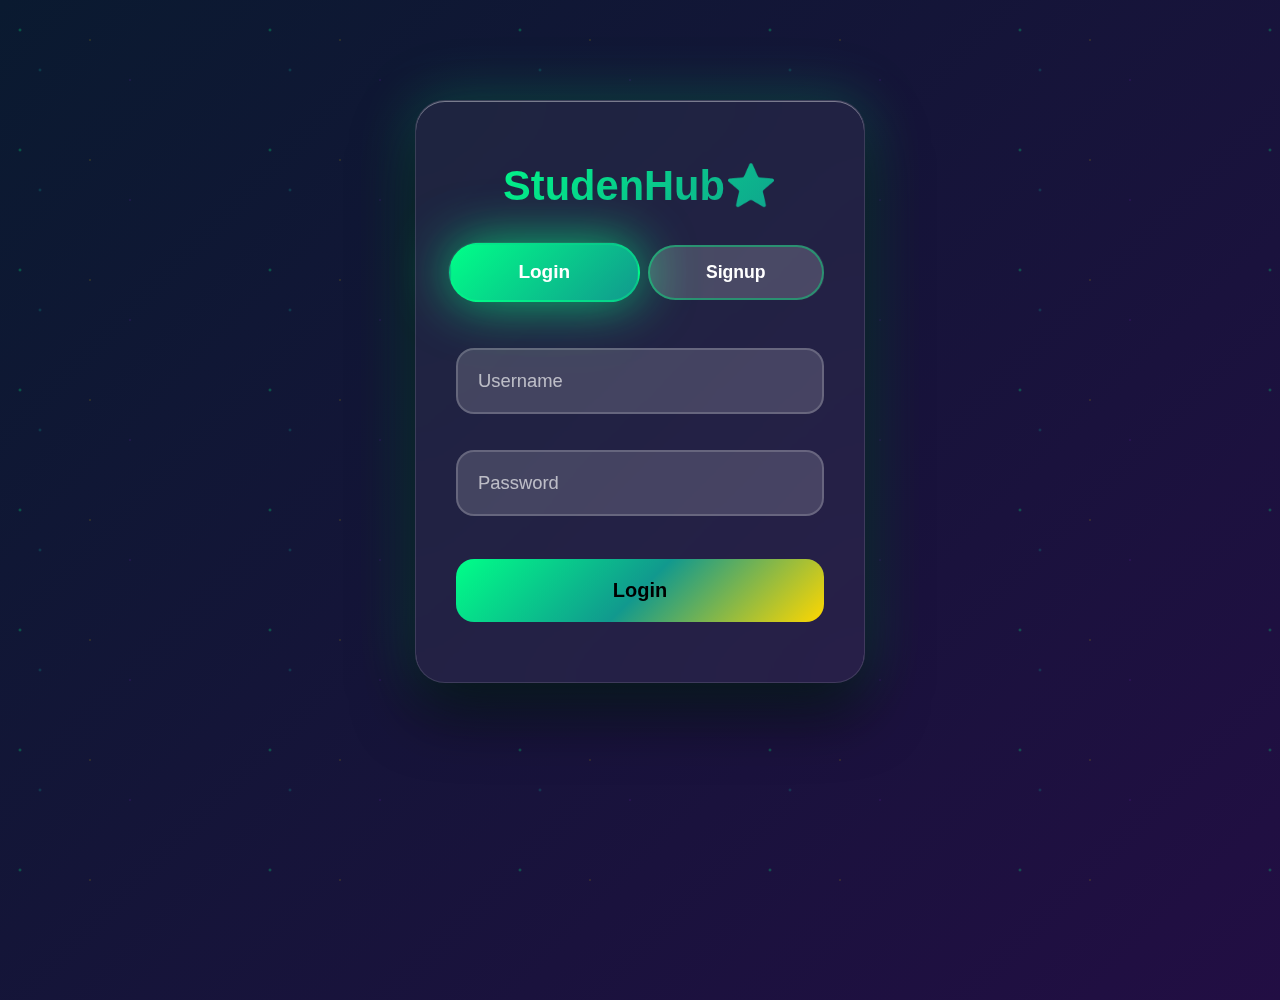
<file: frontend/login.html>
<!DOCTYPE html>
<html lang="en">
<head>
    <meta charset="UTF-8">
    <meta name="viewport" content="width=device-width, initial-scale=1.0">
    <title>FindPDF Portal - Emerald Luxe</title>
    <style>
        * {
            margin: 0;
            padding: 0;
            box-sizing: border-box;
            font-family: 'Arial', sans-serif;
        }
        body {
            min-height: 100vh;
            background: linear-gradient(-45deg, #0a0a15, #1a0a2e, #2a0a4a, #0a1a30);
            background-size: 400% 400%;
            animation: gradientShift 18s ease infinite;
            overflow: hidden;
            position: relative;
        }
        @keyframes gradientShift {
            0%, 100% { background-position: 0% 50%; }
            50% { background-position: 100% 50%; }
        }
        /* Luxe Particles */
        body::before {
            content: '';
            position: fixed;
            top: 0;
            left: 0;
            width: 100%;
            height: 100%;
            background-image: 
                radial-gradient(2px 2px at 20px 30px, #00ff88, transparent),
                radial-gradient(2px 2px at 40px 70px, #11998e, transparent),
                radial-gradient(1px 1px at 90px 40px, #ffd700, transparent),
                radial-gradient(1px 1px at 130px 80px, #8a2be2, transparent);
            background-repeat: repeat;
            background-size: 250px 120px;
            animation: particles 25s linear infinite;
            opacity: 0.4;
            z-index: 1;
        }
        @keyframes particles {
            0% { transform: translateY(0) rotate(0deg); }
            100% { transform: translateY(-120px) rotate(360deg); }
        }
        .login-form {
            position: relative;
            z-index: 10;
            width: 450px;
            padding: 60px 40px;
            margin: 100px auto;
            background: rgba(255,255,255,0.06);
            backdrop-filter: blur(30px);
            border-radius: 30px;
            border: 1px solid rgba(255,255,255,0.12);
            box-shadow: 
                0 30px 60px rgba(0,0,0,0.6),
                0 0 60px rgba(0,255,136,0.25),
                inset 0 1px 0 rgba(255,255,255,0.4);
            text-align: center;
            transition: all 0.7s cubic-bezier(0.23, 1, 0.32, 1);
            transform-style: preserve-3d;
            cursor: grab;
        }
        .login-form:hover {
            transform: translateY(-20px) scale(1.03);
            box-shadow: 
                0 40px 80px rgba(0,0,0,0.7),
                0 0 100px rgba(255,215,0,0.4),
                0 0 40px rgba(138,43,226,0.3);
        }
        .login-form.tilted {
            transform: rotateX(var(--rx, 0deg)) rotateY(var(--ry, 0deg)) translateY(-15px);
        }
        .login-form h2 {
            background: linear-gradient(135deg, #00ff88, #11998e, #ffd700, #8a2be2);
            background-size: 300% 300%;
            background-clip: text;
            -webkit-background-clip: text;
            -webkit-text-fill-color: transparent;
            font-size: 2.6em;
            margin-bottom: 10px;
            font-weight: 800;
            animation: textRainbow 4s ease infinite;
        }
        @keyframes textRainbow {
            0%, 100% { background-position: 0% 50%; }
            50% { background-position: 100% 50%; }
        }
        .tabs {
            display: flex;
            gap: 15px;
            margin-bottom: 30px;
            justify-content: center;
        }
        .tab-btn {
            padding: 15px 30px;
            background: rgba(255,255,255,0.12);
            backdrop-filter: blur(20px);
            border: 2px solid rgba(0,255,136,0.4);
            border-radius: 50px;
            color: #fff;
            font-size: 1.1em;
            font-weight: 600;
            cursor: pointer;
            transition: all 0.5s cubic-bezier(0.68, -0.55, 0.265, 1.55);
            position: relative;
            overflow: hidden;
        }
        .tab-btn::before {
            content: '';
            position: absolute;
            top: 0;
            left: -100%;
            width: 100%;
            height: 100%;
            background: linear-gradient(90deg, transparent, rgba(255,255,255,0.4), transparent);
            transition: left 0.6s;
        }
        .tab-btn:hover::before { left: 100%; }
        .tab-btn:hover {
            transform: scale(1.12) translateY(-6px);
            box-shadow: 0 25px 50px rgba(255,215,0,0.5);
            border-color: rgba(255,215,0,0.7);
        }
        .tab-btn.active {
            background: linear-gradient(135deg, #00ff88, #11998e);
            box-shadow: 0 0 50px rgba(0,255,136,0.7);
            transform: scale(1.08);
        }
        .form-section { display: none; }
        .form-section.active { 
            display: block; 
            animation: fadeInUp 0.7s cubic-bezier(0.68, -0.55, 0.265, 1.55); 
        }
        @keyframes fadeInUp {
            from { opacity: 0; transform: translateY(30px); }
            to { opacity: 1; transform: translateY(0); }
        }
        .input-field {
            width: 100%;
            padding: 20px;
            margin: 18px 0;
            border: none;
            border-radius: 18px;
            background: rgba(255,255,255,0.1);
            backdrop-filter: blur(15px);
            color: #fff;
            font-size: 1.15em;
            border: 2px solid rgba(255,255,255,0.18);
            transition: all 0.5s ease;
            position: relative;
            overflow: hidden;
        }
        .input-field::before {
            content: '';
            position: absolute;
            bottom: 0;
            left: 0;
            width: 0;
            height: 4px;
            background: linear-gradient(90deg, #ffd700, #8a2be2);
            transition: width 0.5s ease;
        }
        .input-field:focus {
            outline: none;
            background: rgba(255,255,255,0.18);
            box-shadow: 0 0 40px rgba(0,255,136,0.5);
            border-color: rgba(0,255,136,0.8);
        }
        .input-field:focus::before { width: 100%; }
        .input-field::placeholder { color: rgba(255,255,255,0.65); }
        button {
            width: 100%;
            padding: 20px;
            margin-top: 25px;
            background: linear-gradient(135deg, #00ff88, #11998e, #ffd700);
            border: none;
            border-radius: 18px;
            color: #000;
            font-size: 1.25em;
            font-weight: 700;
            cursor: pointer;
            position: relative;
            overflow: hidden;
            transition: all 0.5s cubic-bezier(0.68, -0.55, 0.265, 1.55);
        }
        button::before {
            content: '';
            position: absolute;
            top: 0;
            left: -100%;
            width: 100%;
            height: 100%;
            background: linear-gradient(90deg, transparent, rgba(255,255,255,0.5), transparent);
            transition: left 0.7s;
        }
        button:hover::before { left: 100%; }
        button:hover {
            transform: translateY(-8px) scale(1.05);
            box-shadow: 0 30px 60px rgba(0,255,136,0.6);
        }
        .message {
            padding: 18px;
            margin: 20px 0;
            border-radius: 15px;
            font-weight: 700;
            text-align: center;
            animation: pulseGlow 2.5s infinite;
            cursor: pointer;
        }
        .error { 
            background: rgba(138,43,226,0.25); 
            color: #ffd700;
            box-shadow: 0 0 30px rgba(138,43,226,0.4);
            border: 1px solid rgba(255,215,0,0.5);
        }
        .success { 
            background: rgba(0,255,136,0.25); 
            color: #fff;
            box-shadow: 0 0 30px rgba(0,255,136,0.5);
        }
        @keyframes pulseGlow {
            0%, 100% { box-shadow: 0 0 20px rgba(138,43,226,0.3); }
            50% { box-shadow: 0 0 40px rgba(138,43,226,0.6); }
        }
        /* Enhanced Popup */
        .success-popup {
            display: none;
            position: fixed;
            top: 0;
            left: 0;
            width: 100%;
            height: 100%;
            background: rgba(0,0,0,0.85);
            backdrop-filter: blur(40px);
            z-index: 1000;
            justify-content: center;
            align-items: center;
        }
        .popup-content {
            background: rgba(255,255,255,0.1);
            backdrop-filter: blur(35px);
            border-radius: 35px;
            padding: 70px 50px;
            text-align: center;
            box-shadow: 0 40px 100px rgba(0,0,0,0.8);
            border: 1px solid rgba(0,255,136,0.3);
            animation: popupMorph 1s cubic-bezier(0.68, -0.55, 0.265, 1.55);
            max-width: 500px;
            width: 90%;
        }
        @keyframes popupMorph {
            0% { transform: scale(0.4) rotate(180deg); opacity: 0; }
            100% { transform: scale(1) rotate(0deg); opacity: 1; }
        }
        .popup-content h2 {
            font-size: 3.2em;
            margin-bottom: 25px;
            background: linear-gradient(135deg, #00ff88, #ffd700);
            -webkit-background-clip: text;
            -webkit-text-fill-color: transparent;
        }
        .confetti {
            position: fixed;
            width: 12px;
            height: 12px;
            animation: confettiFall 4s linear infinite;
            z-index: 1001;
        }
        @keyframes confettiFall {
            0% { transform: translateY(-100vh) rotate(0deg); opacity: 1; }
            100% { transform: translateY(100vh) rotate(720deg); opacity: 0; }
        }
        /* Forgot Link Style */
        .forgot-link {
            background: none;
            border: none;
            color: #ffd700;
            font-size: 1.1em;
            font-weight: bold;
            text-decoration: underline;
            cursor: pointer;
            padding: 5px;
            transition: color 0.3s;
        }
        .forgot-link:hover {
            color: #00ff88;
            text-shadow: 0 0 10px rgba(0,255,136,0.8);
        }
    </style>
</head>
<body>
    <div class="login-form" id="loginFormCard">
        <h2>StudenHub⭐</h2>
        
        <div class="tabs">
            <button class="tab-btn active" onclick="showLogin()">Login</button>
            <button class="tab-btn" onclick="showSignup()">Signup</button>
        </div>

        <div id="login-form" class="form-section active">
            <form id="loginForm">
                <input type="text" class="input-field" id="login-user" placeholder="Username" required>
                <input type="password" class="input-field" id="login-pass" placeholder="Password" required>
                <button type="submit">Login</button>
            </form>
            <div id="login-msg"></div>
        </div>

        <div id="signup-form" class="form-section">
            <form id="signupForm">
                <input type="text" class="input-field" id="signup-user" placeholder="Username" required>
                <input type="password" class="input-field" id="signup-pass" placeholder="Password" required>
                <input type="email" class="input-field" id="signup-email" placeholder="Email" required>
                <!-- <input type="tel" class="input-field" id="signup-mobile" placeholder="Mobile (optional)"> -->
                <button type="submit">Create Account</button>
            </form>
            <div id="signup-msg"></div>
        </div>
    </div>

    <div class="success-popup" id="success-popup">
        <div class="popup-content">
            <h2>✅ Welcome!</h2>
            <p style="color:whitesmoke !important">Opening the StudentHub Portal...</p>
            <button onclick="openIndex()"> Click here to upload a PDF for students✨</button>
        </div>
    </div>

    <script>
        // 3D Tilt (unchanged)
        const card = document.getElementById('loginFormCard');
        card.addEventListener('mousemove', (e) => {
            const rect = card.getBoundingClientRect();
            const x = e.clientX - rect.left;
            const y = e.clientY - rect.top;
            const centerX = rect.width / 2;
            const centerY = rect.height / 2;
            const rotateX = (y - centerY) / 10;
            const rotateY = (centerX - x) / 10;
            card.style.setProperty('--rx', rotateX + 'deg');
            card.style.setProperty('--ry', rotateY + 'deg');
            card.classList.add('tilted');
        });
        card.addEventListener('mouseleave', () => {
            card.style.setProperty('--rx', '0deg');
            card.style.setProperty('--ry', '0deg');
            card.classList.remove('tilted');
        });

        // Tab Functions (unchanged)
        function showLogin() {
            document.getElementById('login-form').classList.add('active');
            document.getElementById('signup-form').classList.remove('active');
            document.querySelectorAll('.tab-btn')[0].classList.add('active');
            document.querySelectorAll('.tab-btn')[1].classList.remove('active');
            document.getElementById('login-msg').innerHTML = '';
        }

        function showSignup() {
            document.getElementById('login-form').classList.remove('active');
            document.getElementById('signup-form').classList.add('active');
            document.querySelectorAll('.tab-btn')[0].classList.remove('active');
            document.querySelectorAll('.tab-btn')[1].classList.add('active');
            document.getElementById('signup-msg').innerHTML = '';
        }

        // Signup (enhanced success msg)
        document.getElementById('signupForm').onsubmit = function(e) {
            e.preventDefault();
            let user = document.getElementById('signup-user').value;
            let pass = document.getElementById('signup-pass').value;
            let email = document.getElementById('signup-email').value;
            // let mobile = document.getElementById('signup-mobile').value || 'no-mobile';
            if (user && pass && email) {
                let userData = { username: user, password: pass, email: email, };
                localStorage.setItem('findpdf_user', JSON.stringify(userData));
                document.getElementById('signup-msg').innerHTML = '<div class="success">Account created successfully! ✨ Now login above.</div>';
                setTimeout(showLogin, 1500);
            } else {
                document.getElementById('signup-msg').innerHTML = '<div class="error">Please fill all required fields! 📝</div>';
            }
        };

        // Enhanced Login with Forgot Handling
        document.getElementById('loginForm').onsubmit = function(e) {
            e.preventDefault();
            let user = document.getElementById('login-user').value;
            let pass = document.getElementById('login-pass').value;
            let savedUser = localStorage.getItem('findpdf_user');
            
            if (!savedUser) {
                document.getElementById('login-msg').innerHTML = '<div class="error">No account found! <button class="forgot-link" onclick="showSignup()">Forgotten? Go to signup ➡️</button></div>';
                return;
            }
            
            let userData = JSON.parse(savedUser);
            
            if (userData.username === user && userData.password === pass) {
                showSuccess();
            } else {
                document.getElementById('login-msg').innerHTML = '<div class="error">Invalid entry! <button class="forgot-link" onclick="showSignup()">Forgotten? Go to signup ➡️</button></div>';
            }
        };

        function showSuccess() {
            // Emerald Confetti
            const colors = ['#00ff88', '#11998e', '#ffd700', '#8a2be2'];
            for (let i = 0; i < 60; i++) {
                let confetti = document.createElement('div');
                confetti.className = 'confetti';
                confetti.style.left = Math.random() * 100 + 'vw';
                confetti.style.background = colors[Math.floor(Math.random() * colors.length)];
                confetti.style.animationDelay = Math.random() * 4 + 's';
                confetti.style.animationDuration = (Math.random() * 4 + 3) + 's';
                document.body.appendChild(confetti);
                setTimeout(() => confetti.remove(), 7000);
            }
            document.getElementById('success-popup').style.display = 'flex';
        }

        function openIndex() {
            window.location.href = 'index.html';
        }
    </script>
</body>
</html>
</file>
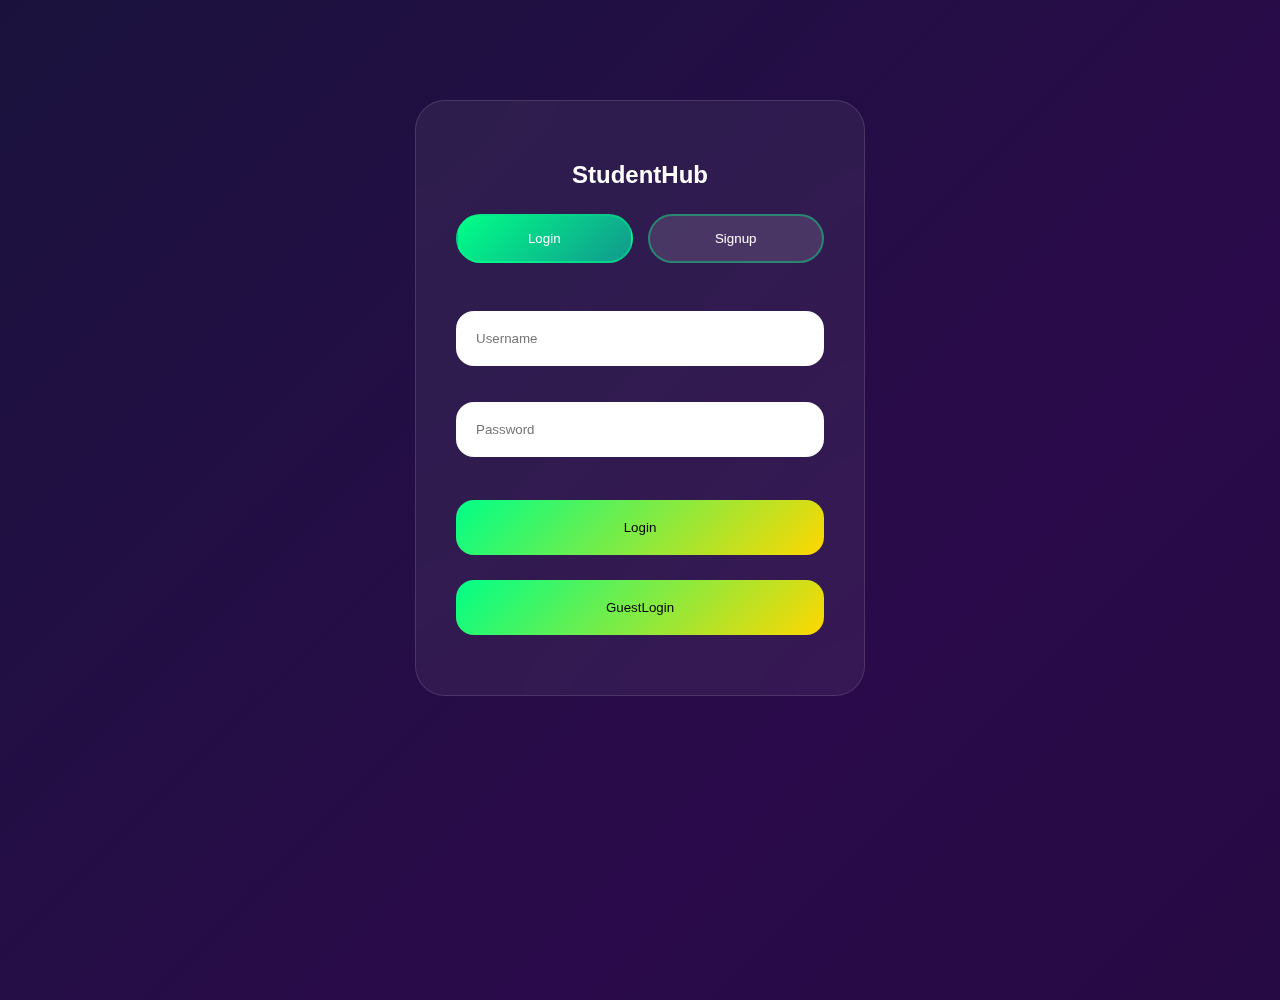
<file: frontend/main.html>
<!DOCTYPE html>
<html lang="en">
<head>
<meta charset="UTF-8">
<title>Student Resource Hub</title>
<meta name="viewport" content="width=device-width, initial-scale=1.0">

<!-- GOOGLE FONT -->
<link href="https://fonts.googleapis.com/css2?family=Poppins:wght@300;400;600;700&display=swap" rel="stylesheet">

<link rel="stylesheet" href="main.css">
</head>

<body>

<!-- NAV -->
<nav>
    <h2>📘 StudentHub</h2>
    <div>
        <a href="./rainfall.html">Rainfall</a>
        <a href="#pdf">PDFs</a>
        <a href="#roadmap">Roadmaps</a>
        <a href="#practice">Platforms</a>
        <a href="#faq">FAQ</a>
        
        <a onclick=logout() >logout</a>
       
        </div>
</nav>

<div class="spacer"></div>

<!-- HERO -->
<div class="hero">
    <h1>Your Future Starts Here</h1>
    <p>Upload PDFs, explore roadmaps, and learn together.</p>
    <a href="./explore.html" class="hero-link">Explore Student Hub →</a>
</div>

<!-- FEATURED CAMPUS IMAGES -->
<section id="gallery">
  <div class="box">
    <div class="section-title">
      <h2>🏞 Featured Campus Moments</h2>
      <p>Swipe through inspiring student life and learning spaces.</p>
    </div>

    <div class="image-strip">
      <div class="image-track">
        <img src="https://images.pexels.com/photos/7092613/pexels-photo-7092613.jpeg" alt="Students studying">
        <img src="https://images.pexels.com/photos/256541/pexels-photo-256541.jpeg" alt="Library">
        <img src="https://images.pexels.com/photos/207691/pexels-photo-207691.jpeg" alt="Campus sunset">
        <img src="https://images.pexels.com/photos/4145190/pexels-photo-4145190.jpeg" alt="Project discussion">
        <img src="https://images.pexels.com/photos/1181467/pexels-photo-1181467.jpeg" alt="Classroom">
        <img src="https://images.pexels.com/photos/7092613/pexels-photo-7092613.jpeg" alt="Online learning">
      </div>
    </div>
  </div>
</section>

<!-- PDF SECTION -->
<section id="pdf">
    <div class="box">
        <div class="section-title">
            <h2>📄 Upload PDFs</h2>
            <p>Store notes, question papers and guides with cover images.</p>
        </div>

        <form id="pdfForm">
            <input type="text" name="title" placeholder="PDF Title" required>
            Upload the PDF under the section<input type="file" name="file" placeholder="PDF upload"required>
            Upload the Image  under the section<input type="file" name="image" placeholder="image upload" required>
            <button class="upload" type="submit">Upload PDF</button>
           <input
    type="text"
    id="pdfSearch"
    placeholder="🔍 Search PDF by subject..."
    onkeyup="filterPDFs()"
    style="
        width:100%;
        padding:14px;
        margin:16px 0;
        border-radius:10px;
        border:none;
        background:#1b1b1b;
        color:#fff;
    "
>


    </form>

        <div id="pdfList" class="list-grid"></div>
    </div>
</section>

<!-- ROADMAP SECTION -->
<section id="roadmap">
    <div class="box">
        <div class="section-title">
            <h2>🗺 Learning Roadmaps</h2>
            <p>Create visual plans with short descriptions and thumbnails.</p>
        </div>

        <form id="roadmapForm">
            <input type="text" name="title" placeholder="Roadmap Title" required>
            <textarea name="description" placeholder="Description" required></textarea>
            <input type="file" name="image" required>
            <button class="upload" type="submit">Upload Roadmap</button>
            <input
  type="text"
  id="roadmapSearch"
  class="search-box"
  placeholder="🔍 Search Roadmap..."
  onkeyup="filterRoadmaps()"
/>



        </form>

        <div id="roadmapList" class="list-grid"></div>
    </div>
</section>

<!-- interview Section -->
<section id="interview">
  <div class="box">
    <div class="section-title">
      <h2>🎯 Interview Questions</h2>
      <p>Company-wise & role-based interview question PDFs</p>
    </div>

    <form id="interviewForm">
      <input type="text" name="company" placeholder="Company Name" required>
      <input type="text" name="role" placeholder="Role (Frontend, Backend...)" required>
      <input type="file" name="file" required>
      <button type="submit">Upload Interview PDF</button>
    </form>

   <input
  type="text"
  id="interviewSearch"
  class="search-box"
  placeholder="🔍 Search by company or role..."
  onkeyup="filterInterviews()"
/>





    <div id="interviewList" class="list-grid"></div>
  </div>
</section>




<!-- scrolling purpose -->

<!-- MAIN CONTAINER (NO BODY STYLING USED) -->
<div class="brm-container">

  <!-- HEADER -->
  <div class="brm-header">
    <h1 class="brm-title">Books & Roadmaps</h1>
    <p class="brm-subtitle">Hover to pause • Click to explore</p>
  </div>

  <!-- SCROLL SECTION -->
  <div class="brm-scroll-wrapper">
    <div class="brm-scroll-track">

      <!-- CARD -->
      <div class="brm-card" onclick="brmOpenModal(this)">
        <img src="https://images.unsplash.com/photo-1524995997946-a1c2e315a42f" class="brm-card-img">
        <div class="brm-card-body">
          <h3 class="brm-card-title">Python Roadmap</h3>
          <p class="brm-card-desc">Beginner to advanced Python learning path.</p>
        </div>
      </div>

      <div class="brm-card" onclick="brmOpenModal(this)">
        <img src="https://images.unsplash.com/photo-1512820790803-83ca734da794" class="brm-card-img">
        <div class="brm-card-body">
          <h3 class="brm-card-title">Web Development</h3>
          <p class="brm-card-desc">HTML, CSS, JavaScript full roadmap.</p>
        </div>
      </div>

      <div class="brm-card" onclick="brmOpenModal(this)">
        <img src="https://images.unsplash.com/photo-1498050108023-c5249f4df085" class="brm-card-img">
        <div class="brm-card-body">
          <h3 class="brm-card-title">Frontend Engineer</h3>
          <p class="brm-card-desc">React, UI design & performance skills.</p>
        </div>
      </div>

      <!-- DUPLICATE FOR INFINITE LOOP -->
      <div class="brm-card" onclick="brmOpenModal(this)">
        <img src="https://images.unsplash.com/photo-1524995997946-a1c2e315a42f" class="brm-card-img">
        <div class="brm-card-body">
          <h3 class="brm-card-title">Python Roadmap</h3>
          <p class="brm-card-desc">Beginner to advanced Python learning path.</p>
        </div>
      </div>

       <!-- CARD -->
      <div class="brm-card" onclick="brmOpenModal(this)">
        <img src="https://images.unsplash.com/photo-1524995997946-a1c2e315a42f" class="brm-card-img">
        <div class="brm-card-body">
          <h3 class="brm-card-title">Python Roadmap</h3>
          <p class="brm-card-desc">Beginner to advanced Python learning path.</p>
        </div>
      </div>

      <div class="brm-card" onclick="brmOpenModal(this)">
        <img src="https://images.unsplash.com/photo-1512820790803-83ca734da794" class="brm-card-img">
        <div class="brm-card-body">
          <h3 class="brm-card-title">Web Development</h3>
          <p class="brm-card-desc">HTML, CSS, JavaScript full roadmap.</p>
        </div>
      </div>

      <div class="brm-card" onclick="brmOpenModal(this)">
        <img src="https://images.unsplash.com/photo-1498050108023-c5249f4df085" class="brm-card-img">
        <div class="brm-card-body">
          <h3 class="brm-card-title">Frontend Engineer</h3>
          <p class="brm-card-desc">React, UI design & performance skills.</p>
        </div>
      </div>

      <!-- DUPLICATE FOR INFINITE LOOP -->
      <div class="brm-card" onclick="brmOpenModal(this)">
        <img src="https://images.unsplash.com/photo-1524995997946-a1c2e315a42f" class="brm-card-img">
        <div class="brm-card-body">
          <h3 class="brm-card-title">Python Roadmap</h3>
          <p class="brm-card-desc">Beginner to advanced Python learning path.</p>
        </div>
      </div>


    </div>
  </div>

  <!-- MODAL -->
  <div class="brm-modal-overlay" id="brmModal">
    <div class="brm-modal-box">
      <span class="brm-modal-close" onclick="brmCloseModal()">✖</span>
      <img id="brmModalImg" class="brm-modal-img">
      <h2 id="brmModalTitle"></h2>
      <p id="brmModalDesc"></p>
    </div>
  </div>

</div>


<!-- TRENDING TOPICS -->
<section id="trending">
  <div class="box">
    <div class="section-title">
      <h2>🔥 Trending Topics</h2>
      <p>Quick filters to explore the most active learning areas.</p>
    </div>

    <div class="chip-row">
      <button class="chip"><a style="text-decoration: none; color:white" href="https://www.geeksforgeeks.org/python/python-programming-language-tutorial/">Python Basics</a></button>
      <button class="chip"> <a style="text-decoration: none; color:white" href="https://www.geeksforgeeks.org/python/django-tutorial/">Python Basics</a>Django Projects</button>
      <button class="chip"><a style="text-decoration: none; color:white" href="https://www.geeksforgeeks.org/dbms/dbms/"></a>DBMS Notes</button>
      <button class="chip"><a style="text-decoration: none; color:white" href="https://www.geeksforgeeks.org/gate/original-gate-previous-year-question-papers-cse-and-it-gq/"></a>Previous Year Papers</button>
      <button class="chip"><a style="text-decoration: none; color:white" href="https://www.geeksforgeeks.org/blogs/frontend-vs-backend/"></a>Frontend Practice</button>
      <button class="chip"><a style="text-decoration: none; color:white" href="https://www.geeksforgeeks.org/blogs/soft-skills-interview-questions-and-answers/"></a>Interview Questions</button>
    </div>
  </div>
</section>

<!-- PRACTICE PLATFORMS (LeetCode / GFG / etc.) -->
<section id="practice">
  <div class="box">
    <div class="section-title">
      <h2>💻 Practice Platforms</h2>
      <p>Top online platforms to practice DSA, competitive programming and web dev.</p>
    </div>

    <div class="platform-grid">
      <div class="platform-card">
        <h3>LeetCode</h3>
        <p>Best for interview-style DSA questions and company-wise problem lists.</p>
        <p class="platform-meta">Focus: DSA • Interview prep • Contests</p>
        <a href="https://leetcode.com" target="_blank" rel="noopener noreferrer">Go to LeetCode ↗</a>
      </div>

      <div class="platform-card">
        <h3>GeeksforGeeks</h3>
        <p>Huge collection of tutorials plus practice problems with detailed articles.</p>
        <p class="platform-meta">Focus: Concepts • DSA practice • Notes</p>
        <a href="https://practice.geeksforgeeks.org" target="_blank" rel="noopener noreferrer">Open GfG Practice ↗</a>
      </div>

      <div class="platform-card">
        <h3>HackerRank</h3>
        <p>Beginner‑friendly coding challenges with multiple domains and certificates.</p>
        <p class="platform-meta">Focus: Basics • Domains • SQL</p>
        <a href="https://www.hackerrank.com" target="_blank" rel="noopener noreferrer">Practice on HackerRank ↗</a>
      </div>

      <div class="platform-card">
        <h3>CodeChef</h3>
        <p>Good for long and short contests and improving speed in competitive coding.</p>
        <p class="platform-meta">Focus: Contests • CP ladder</p>
        <a href="https://www.codechef.com" target="_blank" rel="noopener noreferrer">Visit CodeChef ↗</a>
      </div>

      <div class="platform-card">
        <h3>Codeforces</h3>
        <p>Popular competitive programming site with frequent rated contests.</p>
        <p class="platform-meta">Focus: CP • Advanced problem solving</p>
        <a href="https://codeforces.com" target="_blank" rel="noopener noreferrer">Go to Codeforces ↗</a>
      </div>

      <div class="platform-card">
        <h3>freeCodeCamp</h3>
        <p>Project‑based web development tracks with certification and practice.</p>
        <p class="platform-meta">Focus: Web dev • JS • Projects</p>
        <a href="https://www.freecodecamp.org" target="_blank" rel="noopener noreferrer">Start freeCodeCamp ↗</a>
      </div>
    </div>
  </div>
</section>

<!-- SCROLLING TECHNOLOGIES STRIP -->
<div class="scroll-box">
    <div class="scroll-text">
        <span>Python</span>
        <span>Django</span>
        <span>MySQL</span>
        <span>HTML</span>
        <span>CSS</span>
        <span>JavaScript</span>
        <span>Interview Prep</span>
    </div>
</div>

<!-- COMMUNITY STATS -->
<section id="community">
  <div class="box">
    <div class="section-title">
      <h2>👥 Community Pulse</h2>
      <p>See how active the StudentHub community is right now.</p>
    </div>

    <div class="stats-grid">
      <div class="stat-card">
        <h3>120+</h3>
        <p>Uploaded PDFs this month</p>
      </div>
      <div class="stat-card">
        <h3>35</h3>
        <p>Active roadmap creators</p>
      </div>
      <div class="stat-card">
        <h3>480+</h3>
        <p>Students using StudentHub</p>
      </div>
    </div>
  </div>
</section>

<!-- FAQ -->
<section id="faq">
    <div class="box">
        <div class="section-title">
            <h2>❓ FAQs</h2>
            <p>Common questions about who can upload and how data is visible.</p>
        </div>
        <details>
            <summary>Who can upload PDFs?</summary>
            <p>Any student can upload learning PDFs.</p>
        </details>
        <details>
            <summary>Are uploads visible to everyone?</summary>
            <p>Yes, all uploaded content is public.</p>
        </details>
        <details>
            <summary>Is this project beginner friendly?</summary>
            <p>Yes, this project is designed for beginners.</p>
        </details>

        <details>
            <summary>Who can upload PDFs?</summary>
            <p>Any student can upload learning PDFs.</p>
        </details>
        <details>
            <summary>Are uploads visible to everyone?</summary>
            <p>Yes, all uploaded content is public.</p>
        </details>
        <details>
            <summary>Is this project beginner friendly?</summary>
            <p>Yes, this project is designed for beginners.</p>
        </details>
    </div>
</section>

<!-- SUCCESS STORIES -->
<section id="stories">
  <div class="box">
    <div class="section-title">
      <h2>🌟 Student Stories</h2>
      <p>Learners who used StudentHub to crack interviews and exams.</p>
    </div>

    <div class="story-row">
      <article class="story">
        <h3>Aman • BCA</h3>
        <p>"I revised complete DBMS from shared PDFs and cracked an internship in 2 weeks."</p>
      </article>
      <article class="story">
        <h3>Riya • MCA</h3>
        <p>"The Django roadmap helped me build my first full-stack project for placement."</p>
      </article>
      <article class="story">
        <h3>Vikram • CS</h3>
        <p>"Uploading notes for juniors keeps me consistent and improves my own concepts."</p>
      </article>
    </div>
  </div>
</section>

<footer class="footer">
  <div class="footer-container">

    <div class="footer-box">
      <h3>Student Hub</h3>
      <p>Upload, share & explore PDFs and Roadmaps for better learning.</p>
    </div>

    <div class="footer-box">
      <h4>Quick Links</h4>
      <ul>
        <li><a href="#">Home</a></li>
        <li><a href="#">Upload PDF</a></li>
        <li><a href="#">Roadmaps</a></li>
        <li><a href="#">Login</a></li>
      </ul>
    </div>

    <div class="footer-box">
      <h4>Connect</h4>
      <div class="socials">
        <a href="#">🌐</a>
        <a href="#">📘</a>
        <a href="#">📸</a>
        <a href="#">🐦</a>
      </div>
    </div>

  </div>

  <p class="copyright">
    © 2026 Student Hub | Built with ❤️
  </p>
</footer>


<button id="backTop">↑ Top</button>

<script src="main.js"></script>

</body>
</html>
</file>
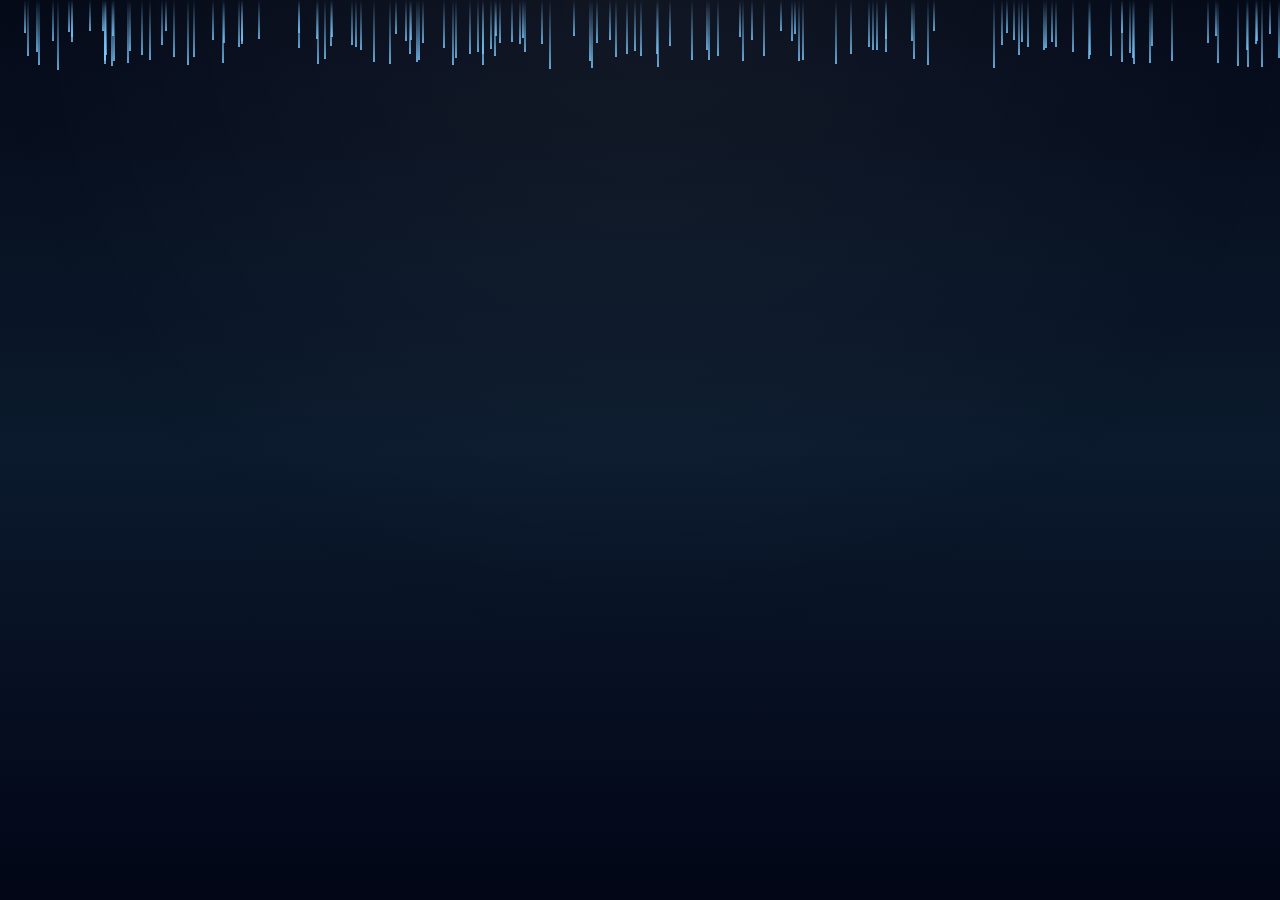
<file: frontend/rainfall.html>
<!DOCTYPE html>
<html lang="en">
<head>
<meta charset="UTF-8">
<title>Rainfall Animation</title>
<meta name="viewport" content="width=device-width, initial-scale=1.0">

<style>
/* ================= RESET ================= */
*{
  margin:0;
  padding:0;
  box-sizing:border-box;
}

/* ================= BODY ================= */
body{
  width:100vw;
  height:100vh;
  background:linear-gradient(180deg,#050a18,#0b1a2d,#020617);
  overflow:hidden;
  font-family:Arial, Helvetica, sans-serif;
}

/* ================= RAIN CONTAINER ================= */
.rain-container{
  position:fixed;
  top:0;
  left:0;
  width:100%;
  height:100%;
  pointer-events:none;
}

/* ================= RAIN DROP ================= */
.drop{
  position:absolute;
  width:2px;
  height:45px;
  background:linear-gradient(to bottom,
    rgba(255,255,255,0),
    rgba(120,200,255,0.8)
  );
  filter: blur(0.2px);
  animation-name: rainFall;
  animation-iteration-count: infinite;
}

/* ================= ANIMATION ================= */
@keyframes rainFall{
  0%{
    transform: translateY(-120px);
    opacity:0;
  }
  10%{
    opacity:1;
  }
  100%{
    transform: translateY(110vh);
    opacity:0;
  }
}

/* ================= OPTIONAL OVERLAY ================= */
.overlay{
  position:fixed;
  inset:0;
  background:radial-gradient(circle at top,
    rgba(255,255,255,0.05),
    transparent 60%
  );
}
</style>
</head>

<body>

<!-- Rain -->
<div class="rain-container" id="rain"></div>

<!-- Soft light overlay -->
<div class="overlay"></div>

<script>
const rainContainer = document.getElementById("rain");
const dropsCount = 140;

for(let i = 0; i < dropsCount; i++){
  const drop = document.createElement("div");
  drop.classList.add("drop");

  // Random position
  drop.style.left = Math.random() * 100 + "vw";

  // Random size
  const height = 30 + Math.random() * 40;
  drop.style.height = height + "px";

  // Random speed
  const duration = 0.7 + Math.random() * 1.3;
  drop.style.animationDuration = duration + "s";

  // Natural gravity cubic animation
  drop.style.animationTimingFunction =
    "cubic-bezier(0.2, 0.6, 0.4, 1)";

  // Random delay
  drop.style.animationDelay = Math.random() * 2 + "s";

  rainContainer.appendChild(drop);
}
</script>

</body>
</html>
</file>
<file: frontend/main.css>
/* ================= RESET ================= */
*{margin:0;padding:0;box-sizing:border-box}

/* ================= BODY ================= */
body{
    font-family:'Poppins',sans-serif;
    background:linear-gradient(135deg,#0f2027,#203a43,#2c5364);
    background-size:300% 300%;
    animation:bgMove 12s ease infinite;
    color:#f1f1f1;
    overflow-x:hidden;
}
@keyframes bgMove{
    0%{background-position:0% 50%}
    50%{background-position:100% 50%}
    100%{background-position:0% 50%}
}

/* ================= NAVBAR ================= */
nav{
    position:fixed;
    top:0;left:0;
    width:100%;
    padding:18px 70px;
    display:flex;
    justify-content:space-between;
    align-items:center;
    background:rgba(0,0,0,0.85);
    box-shadow:0 15px 40px rgba(0,0,0,0.9);
    z-index:1000;
}
nav h2{font-weight:700}
nav a{
    margin-left:30px;
    color:#ddd;
    text-decoration:none;
    position:relative;
    font-size:0.95rem;
}
nav a::after{
    content:'';
    position:absolute;
    left:0;bottom:-6px;
    width:0;height:2px;
    background:#22c55e;
    transition:.3s;
}
nav a:hover::after{width:100%}
nav a:hover{color:#fff}

/* ================= SPACER ================= */
.spacer{height:90px}

/* ================= HERO ================= */
/* ===============================
   ORIGINAL CSS (UNCHANGED)
   =============================== */

.hero{
    text-align:center;
    padding:140px 20px 60px;
    animation:fadeUp 1.3s ease;
}
.hero h1{
    font-size:3.1rem;
    letter-spacing:0.03em;
}
.hero p{
    opacity:.8;
    margin-top:12px;
    max-width:480px;
    margin-inline:auto;
}

/* ===============================
   EXTENDED FEATURES
   =============================== */

/* Center Content */
.hero{
    min-height:70vh;
    display:inline-block;
    align-items:center;
    justify-content:center;
    background:linear-gradient(180deg,#000,#0a0a0a);
    border-radius:18px;
    box-shadow:
        0 0 30px rgba(0,255,255,.15),
        0 30px 80px rgba(0,0,0,.9);
    transition:.5s ease;
    animation:fadeUp 1.4s ease, heroFloat 6s ease-in-out infinite;
    width: 100%;
}

.hero:hover{
    transform:translateY(-10px) scale(1.01);
    box-shadow:
        0 0 50px rgba(0,255,255,.4),
        0 40px 100px rgba(0,0,0,1);
}

/* Content Wrapper */
.hero-content{
    max-width:720px;
    text-align:center;
}

/* Headline Glow */
.hero h1{
    color:#fff;
    text-shadow:
        0 0 10px rgba(0,255,255,.4),
        0 0 40px rgba(0,255,255,.2);
    animation:textGlow 3s ease-in-out infinite alternate;
}

/* Paragraph Animation */
.hero p{
    animation:fadeSlide 1.6s ease forwards;
}

/* CTA Link */
.hero-link{
    display:inline-block;
    margin-top:28px;
    padding:14px 36px;
    border-radius:30px;
    font-weight:600;
    letter-spacing:.04em;
    text-decoration:none;
    color:#00ffff;
    background:rgba(0,255,255,.08);
    border:1px solid rgba(0,255,255,.3);
    backdrop-filter:blur(10px);
    box-shadow:0 0 25px rgba(0,255,255,.25);
    transition:.4s ease;
    position:relative;
    overflow:hidden;
}

/* Shine Effect */
.hero-link::before{
    content:"";
    position:absolute;
    inset:0;
    left:-120%;
    background:linear-gradient(
        120deg,
        transparent,
        rgba(0,255,255,.4),
        transparent
    );
    transition:.6s;
}

.hero-link:hover::before{
    left:120%;
}

.hero-link:hover{
    background:#00ffff;
    color:#000;
    transform:translateY(-4px) scale(1.05);
    box-shadow:0 0 50px rgba(0,255,255,.7);
}

/* ===============================
   ANIMATIONS
   =============================== */

@keyframes fadeUp{
    from{
        opacity:0;
        transform:translateY(30px);
    }
    to{
        opacity:1;
        transform:translateY(0);
    }
}

@keyframes heroFloat{
    0%,100%{ transform:translateY(0); }
    50%{ transform:translateY(-12px); }
}

@keyframes textGlow{
    from{
        text-shadow:
            0 0 8px rgba(0,255,255,.3),
            0 0 25px rgba(0,255,255,.15);
    }
    to{
        text-shadow:
            0 0 18px rgba(0,255,255,.6),
            0 0 50px rgba(0,255,255,.4);
    }
}

@keyframes fadeSlide{
    from{
        opacity:0;
        transform:translateY(20px);
    }
    to{
        opacity:.8;
        transform:translateY(0);
    }
}


/* ================= SECTION ================= */
section{padding:80px 8%}
.section-title{
    text-align:center;
    margin-bottom:26px;
}
.section-title h2{font-size:1.9rem}
.section-title p{opacity:.75;margin-top:8px}

/* ================= BOX WRAPPER ================= */
.box{
    background:rgba(0,0,0,0.7);
    padding:45px;
    border-radius:22px;
    box-shadow:
        0 30px 60px rgba(0,0,0,0.95),
        inset 0 0 0 1px rgba(255,255,255,.05);
    animation:fadeUp 1.1s ease;
}

/* ================= FORMS ================= */
form{max-width:520px;margin:auto}
input,textarea{
    width:100%;
    padding:14px;
    margin:12px 0;
    border-radius:10px;
    border:none;
    background:#1b1b1b;
    color:#fff;
    resize:vertical;
}
input::placeholder,textarea::placeholder{color:#777}
button{
    width:100%;
    padding:14px;
    border:none;
    border-radius:10px;
    background:linear-gradient(135deg,#22c55e,#16a34a);
    color:white;
    font-weight:600;
    cursor:pointer;
    transition:.3s;
}
button:hover{
    transform:translateY(-3px);
    box-shadow:0 15px 40px rgba(34,197,94,.6);
}

/* ================= GRID: 4 CARDS PER ROW ================= */
.list-grid{
    margin-top:30px;
    display:grid;
    grid-template-columns:repeat(4,1fr);
    gap:24px;
}

/* ================= CARD ITEM (PDF + ROADMAP) ================= */
.item{
    padding:20px;
    background:#121212;
    border-radius:16px;
    box-shadow:0 20px 45px rgba(0,0,0,.9);
    transition:.4s;
    display:flex;
    flex-direction:column;
}
.item:hover{
    transform:translateY(-8px) scale(1.02);
    box-shadow:0 26px 55px rgba(0,0,0,1);
}
.item h3{
    font-size:1rem;
    margin-bottom:8px;
}
.item p{
    font-size:0.9rem;
    opacity:.8;
}
.item img{
    width:100%;
    border-radius:12px;
    margin-top:10px;
    height:160px;
    object-fit:cover;
    cursor:pointer;
}
.item a{
    display:inline-block;
    margin-top:12px;
    color:#22c55e;
    font-weight:600;
    text-decoration:none;
    font-size:0.9rem;
}
.item a:hover{text-decoration:underline}

/* ================= SCROLLING TEXT ================= */
.scroll-box{
    background:black;
    overflow:hidden;
    white-space:nowrap;
}
.scroll-text{
    display:inline-block;
    padding:15px 0;
    font-size:1.1rem;
    animation:scroll 15s linear infinite;
}
.scroll-text span{
    margin:0 40px;
}

/* ================= FAQ ================= */
details{
    background:rgba(0,0,0,0.7);
    padding:15px;
    margin:10px auto;
    max-width:700px;
    border-radius:10px;
}
summary{
    cursor:pointer;
    font-weight:600;
}

/* ================= FOOTER ================= */
footer{
    padding:30px;
    text-align:center;
    background:#000;
    color:#888;
    box-shadow:0 -15px 40px rgba(0,0,0,.9);
    font-size:0.86rem;
}

/* ================= ANIM ================= */
@keyframes fadeUp{
    from{opacity:0;transform:translateY(40px)}
    to{opacity:1;transform:translateY(0)}
}
@keyframes scroll{
    from{transform:translateX(100%)}
    to{transform:translateX(-100%)}
}

/* ================= HORIZONTAL IMAGE STRIP ================= */
.image-strip{
    margin-top:25px;
    overflow-x:auto;
    overflow-y:hidden;
    padding-bottom:10px;
}
.image-strip::-webkit-scrollbar{
    height:8px;
}
.image-strip::-webkit-scrollbar-thumb{
    background:#22c55e;
    border-radius:4px;
}
.image-track{
    display:flex;
    gap:18px;
    min-width:max-content;
}
.image-track img{
    height:220px;
    border-radius:18px;
    object-fit:cover;
    flex-shrink:0;
    box-shadow:0 18px 40px rgba(0,0,0,.9);
    transition:.4s;
}
.image-track img:hover{
    transform:translateY(-6px) scale(1.02);
}
@media(max-width:640px){
    .image-track img{
        width:80vw;
        height:200px;
    }
}

/* ================= TRENDING CHIPS ================= */
.chip-row{
    display:flex;
    flex-wrap:wrap;
    gap:12px;
    margin-top:10px;
}
.chip{
    border:none;
    padding:9px 16px;
    border-radius:999px;
    background:rgba(34,197,94,0.12);
    color:#cfead7;
    font-size:0.86rem;
    cursor:pointer;
    transition:.25s;
    box-shadow:0 10px 25px rgba(0,0,0,.7);
}
.chip:hover{
    background:#22c55e;
    color:#04110a;
    transform:translateY(-3px);
}

/* ================= COMMUNITY STATS ================= */
.stats-grid{
    display:grid;
    grid-template-columns:repeat(3,1fr);
    gap:20px;
    margin-top:20px;
}
.stat-card{
    background:#050505;
    border-radius:16px;
    padding:20px 18px;
    text-align:center;
    box-shadow:0 18px 40px rgba(0,0,0,.95);
}
.stat-card h3{
    font-size:1.6rem;
    color:#22c55e;
    margin-bottom:6px;
}
.stat-card p{
    font-size:0.85rem;
    opacity:.8;
}

/* ================= STORIES ================= */
.story-row{
    display:grid;
    grid-template-columns:repeat(3,1fr);
    gap:20px;
    margin-top:20px;
}
.story{
    background:rgba(0,0,0,.85);
    border-radius:16px;
    padding:18px 16px;
    box-shadow:0 18px 40px rgba(0,0,0,.95);
    font-size:0.9rem;
}
.story h3{
    margin-bottom:6px;
    color:#22c55e;
    font-size:0.95rem;
}
.story p{
    opacity:.85;
}

/* ================= PLATFORM CARDS (NEW) ================= */
.platform-grid{
    display:grid;
    grid-template-columns:repeat(3,1fr);
    gap:22px;
    margin-top:24px;
}
.platform-card{
    background:#050505;
    border-radius:16px;
    padding:18px 16px;
    box-shadow:0 18px 40px rgba(0,0,0,.95);
    display:flex;
    flex-direction:column;
    gap:8px;
}
.platform-card h3{
    font-size:1rem;
}
.platform-card p{
    font-size:0.85rem;
    opacity:.8;
}
.platform-meta{
    font-size:0.8rem;
    color:#9ae6b4;
}
.platform-card a{
    margin-top:auto;
    display:inline-block;
    color:#22c55e;
    font-weight:600;
    font-size:0.86rem;
    text-decoration:none;
}
.platform-card a:hover{text-decoration:underline}

/* ================= BACK TO TOP ================= */
#backTop{
    position:fixed;
    right:22px;
    bottom:24px;
    width:auto;
    padding:10px 14px;
    border-radius:999px;
    background:#22c55e;
    color:#021208;
    font-weight:600;
    border:none;
    cursor:pointer;
    box-shadow:0 18px 40px rgba(0,0,0,.95);
    font-size:0.85rem;
    z-index:1100;
    opacity:0;
    pointer-events:none;
    transition:.3s;
}
#backTop.show{
    opacity:1;
    pointer-events:auto;
}
/* SHARED SEARCH BOX STYLE */
.search-box {
    max-width: 520px;      /* SAME width */
    width: 100%;
    margin: 22px auto 0;   /* CENTER aligned */
    padding: 14px 16px;
    border-radius: 12px;
    border: none;
    background: #1b1b1b;
    color: #fff;
    font-size: 0.95rem;
    display: block;
    box-shadow: inset 0 0 0 1px rgba(255,255,255,.05);
}

.search-box::placeholder {
    color: #888;
}




/* ================= RESPONSIVE ================= */
@media(max-width:1100px){
    .list-grid{grid-template-columns:repeat(3,1fr);}
}
@media(max-width:900px){
    nav{padding:14px 24px;}
    section{padding:60px 6%;}
    .list-grid{grid-template-columns:repeat(2,1fr);}
    .stats-grid{grid-template-columns:repeat(2,1fr);}
    .story-row{grid-template-columns:repeat(2,1fr);}
    .platform-grid{grid-template-columns:repeat(2,1fr);}
}
@media(max-width:640px){
    .hero h1{font-size:2.1rem;}
    .box{padding:26px 18px;}
    .list-grid{grid-template-columns:1fr;}
    .stats-grid{grid-template-columns:1fr;}
    .story-row{grid-template-columns:1fr;}
    .platform-grid{grid-template-columns:1fr;}
}

.footer {
  background: #000;
  color: #ccc;
  padding: 60px 20px 30px;
  position: relative;
  overflow: hidden;
}

/* Animated gradient line */
.footer::before {
  content: "";
  position: absolute;
  top: 0;
  left: -100%;
  width: 100%;
  height: 3px;
  background: linear-gradient(90deg, #00f0ff, #ff00ff, #00f0ff);
  animation: slideLine 4s linear infinite;
}

@keyframes slideLine {
  to {
    left: 100%;
  }
}

.footer-container {
  display: grid;
  grid-template-columns: repeat(auto-fit, minmax(220px, 1fr));
  gap: 30px;
}

.footer-box h3,
.footer-box h4 {
  color: #fff;
  margin-bottom: 15px;
}

.footer-box p {
  font-size: 14px;
  line-height: 1.6;
}

/* Links */
.footer-box ul {
  list-style: none;
  padding: 0;
}

.footer-box ul li {
  margin-bottom: 10px;
}

.footer-box ul li a {
  color: #aaa;
  text-decoration: none;
  position: relative;
  transition: color 0.3s;
}

.footer-box ul li a::after {
  content: "";
  position: absolute;
  left: 0;
  bottom: -4px;
  width: 0%;
  height: 2px;
  background: #00f0ff;
  transition: width 0.4s ease;
}

.footer-box ul li a:hover {
  color: #00f0ff;
}

.footer-box ul li a:hover::after {
  width: 100%;
}

/* Social icons */
.socials a {
  display: inline-block;
  margin-right: 12px;
  font-size: 22px;
  color: #aaa;
  transition: transform 0.4s, color 0.4s, text-shadow 0.4s;
}

.socials a:hover {
  color: #00f0ff;
  transform: translateY(-6px) scale(1.2);
  text-shadow: 0 0 10px #00f0ff;
}

/* Footer bottom text */
.footer p {
  text-align: center;
  margin-top: 40px;
  font-size: 13px;
  color: #666;
}
.footer:hover {
  box-shadow: inset 0 0 80px rgba(0, 240, 255, 0.08);
  transition: 0.6s;
}

.glow-btn {
  padding: 14px 38px;
  font-size: 16px;
  font-weight: 600;
  color: #fff;
  background: linear-gradient(135deg, #00f0ff, #ff00ff);
  border: none;
  border-radius: 50px;
  cursor: pointer;
  letter-spacing: 0.5px;
  position: relative;
  overflow: hidden;
  transition: transform 0.3s ease, box-shadow 0.3s ease;
}

/* Glow shadow */
.upload {
  box-shadow: 0 0 20px rgba(0, 240, 255, 0.45);
}

/* Hover animation */
.upload:hover {
  transform: translateY(-4px) scale(1.03);
  box-shadow: 
    0 0 25px rgba(0, 240, 255, 0.7),
    0 0 45px rgba(255, 0, 255, 0.6);
}

/* Light sweep effect */
.upload::before {
  content: "";
  position: absolute;
  top: 0;
  left: -120%;
  width: 120%;
  height: 100%;
  background: linear-gradient(
    120deg,
    transparent,
    rgba(255, 255, 255, 0.4),
    transparent
  );
  transition: 0.6s;
}

.upload:hover::before {
  left: 120%;
}

/* Click effect */
.upload:active {
  transform: scale(0.96);
}
/* Choose File – soft neutral glass style */
input[type="file"]::file-selector-button {
  background: linear-gradient(135deg, #f8fafc, #e5e7eb);
  color: #111827;
  border: 1px solid rgba(255,255,255,0.2);
  padding: 8px 18px;
  border-radius: 10px;
  font-weight: 600;
  cursor: pointer;
  margin-right: 14px;
  box-shadow: inset 0 1px 0 rgba(255,255,255,0.4),
              0 4px 10px rgba(0,0,0,0.3);
  transition: all 0.25s ease;
}

/* Hover */
input[type="file"]::file-selector-button:hover {
  background: linear-gradient(135deg, #ffffff, #e5e7eb);
  box-shadow: inset 0 1px 0 rgba(255,255,255,0.6),
              0 6px 14px rgba(0,0,0,0.45);
}

/* Click */
input[type="file"]::file-selector-button:active {
  transform: scale(0.97);
}

#pdfSearch{
    width:100%;
    padding:14px;
    margin:18px 0;
    border-radius:10px;
    border:none;
    background:#1b1b1b;
    color:#fff;
}


/* scrolling purpose */
/* RESET */
* {
  margin: 0;
  padding: 0;
  box-sizing: border-box;
  font-family: "Poppins", sans-serif;
}

/* MAIN CONTAINER */
.brm-container {
  background: radial-gradient(circle at top, #111, #000);
  color: #fff;
  min-height: 100vh;
  overflow-x: hidden;
}

/* HEADER */
.brm-header {
  text-align: center;
  padding: 32px 16px;
}

.brm-title {
  font-size: 2.3rem;
  background: linear-gradient(90deg, #00f0ff, #7b61ff);
  -webkit-background-clip: text;
  color: transparent;
}

.brm-subtitle {
  opacity: 0.7;
  margin-top: 8px;
}

/* SCROLLER */
.brm-scroll-wrapper {
  overflow: hidden;
  padding: 30px 0;
}

.brm-scroll-track {
  display: flex;
  gap: 20px;
  animation: brmScroll 35s linear infinite;
}

.brm-scroll-wrapper:hover .brm-scroll-track {
  animation-play-state: paused;
}

@keyframes brmScroll {
  0% { transform: translateX(0); }
  100% { transform: translateX(-50%); }
}

/* CARD */
.brm-card {
  min-width: 260px;
  background: rgba(255,255,255,0.08);
  border-radius: 16px;
  backdrop-filter: blur(12px);
  cursor: pointer;
  transition: transform 0.4s, box-shadow 0.4s;
}

.brm-card:hover {
  transform: translateY(-10px) scale(1.03);
  box-shadow: 0 0 35px rgba(0,240,255,0.4);
}

.brm-card-img {
  width: 100%;
  height: 170px;
  object-fit: cover;
  border-radius: 16px 16px 0 0;
}

.brm-card-body {
  padding: 14px;
}

.brm-card-title {
  font-size: 1rem;
  margin-bottom: 6px;
}

.brm-card-desc {
  font-size: 0.85rem;
  opacity: 0.7;
}

/* MODAL */
.brm-modal-overlay {
  position: fixed;
  inset: 0;
  background: rgba(0,0,0,0.75);
  display: none;
  justify-content: center;
  align-items: center;
  z-index: 1000;
}

.brm-modal-overlay.active {
  display: flex;
}

.brm-modal-box {
  background: rgba(20,20,20,0.9);
  border-radius: 20px;
  max-width: 420px;
  width: 90%;
  padding: 20px;
  backdrop-filter: blur(18px);
  animation: brmPopup 0.4s ease;
}

@keyframes brmPopup {
  from { transform: scale(0.7); opacity: 0; }
  to { transform: scale(1); opacity: 1; }
}

.brm-modal-img {
  width: 100%;
  border-radius: 14px;
  margin-bottom: 15px;
}

.brm-modal-close {
  float: right;
  cursor: pointer;
  opacity: 0.7;
  font-size: 1.4rem;
}

.brm-modal-close:hover {
  opacity: 1;
}


/* download count */

.download-count {
    margin: 6px 0;
    font-size: 14px;
    color: #9ae6b4;   /* soft green */
    font-weight: 500;
}


.views,
.downloads {
    color: #22c55e;     /* SAME green */
    font-weight: 600;
    font-size: 0.9rem;
    margin-top: 6px;
    display: flex;
    align-items: center;
    gap: 6px;
}

.scroll-section {
    height: 650px;      /* REQUIRED */
    overflow-y: auto;   /* REQUIRED */
    padding-right: 6px;
}


/* ===== CYBER MINIMAL SCROLLBAR ===== */
.scroll-section {
    scrollbar-width: thin;
    scrollbar-color: #22c55e transparent;
}

.scroll-section::-webkit-scrollbar {
    width: 7px;
}

.scroll-section::-webkit-scrollbar-track {
    background: transparent;
}

.scroll-section::-webkit-scrollbar-thumb {
    background: linear-gradient(180deg, #22c55e, #16a34a);
    border-radius: 10px;
}

.scroll-section::-webkit-scrollbar-thumb:hover {
    background: linear-gradient(180deg, #4ade80, #22c55e);
}
</file>
